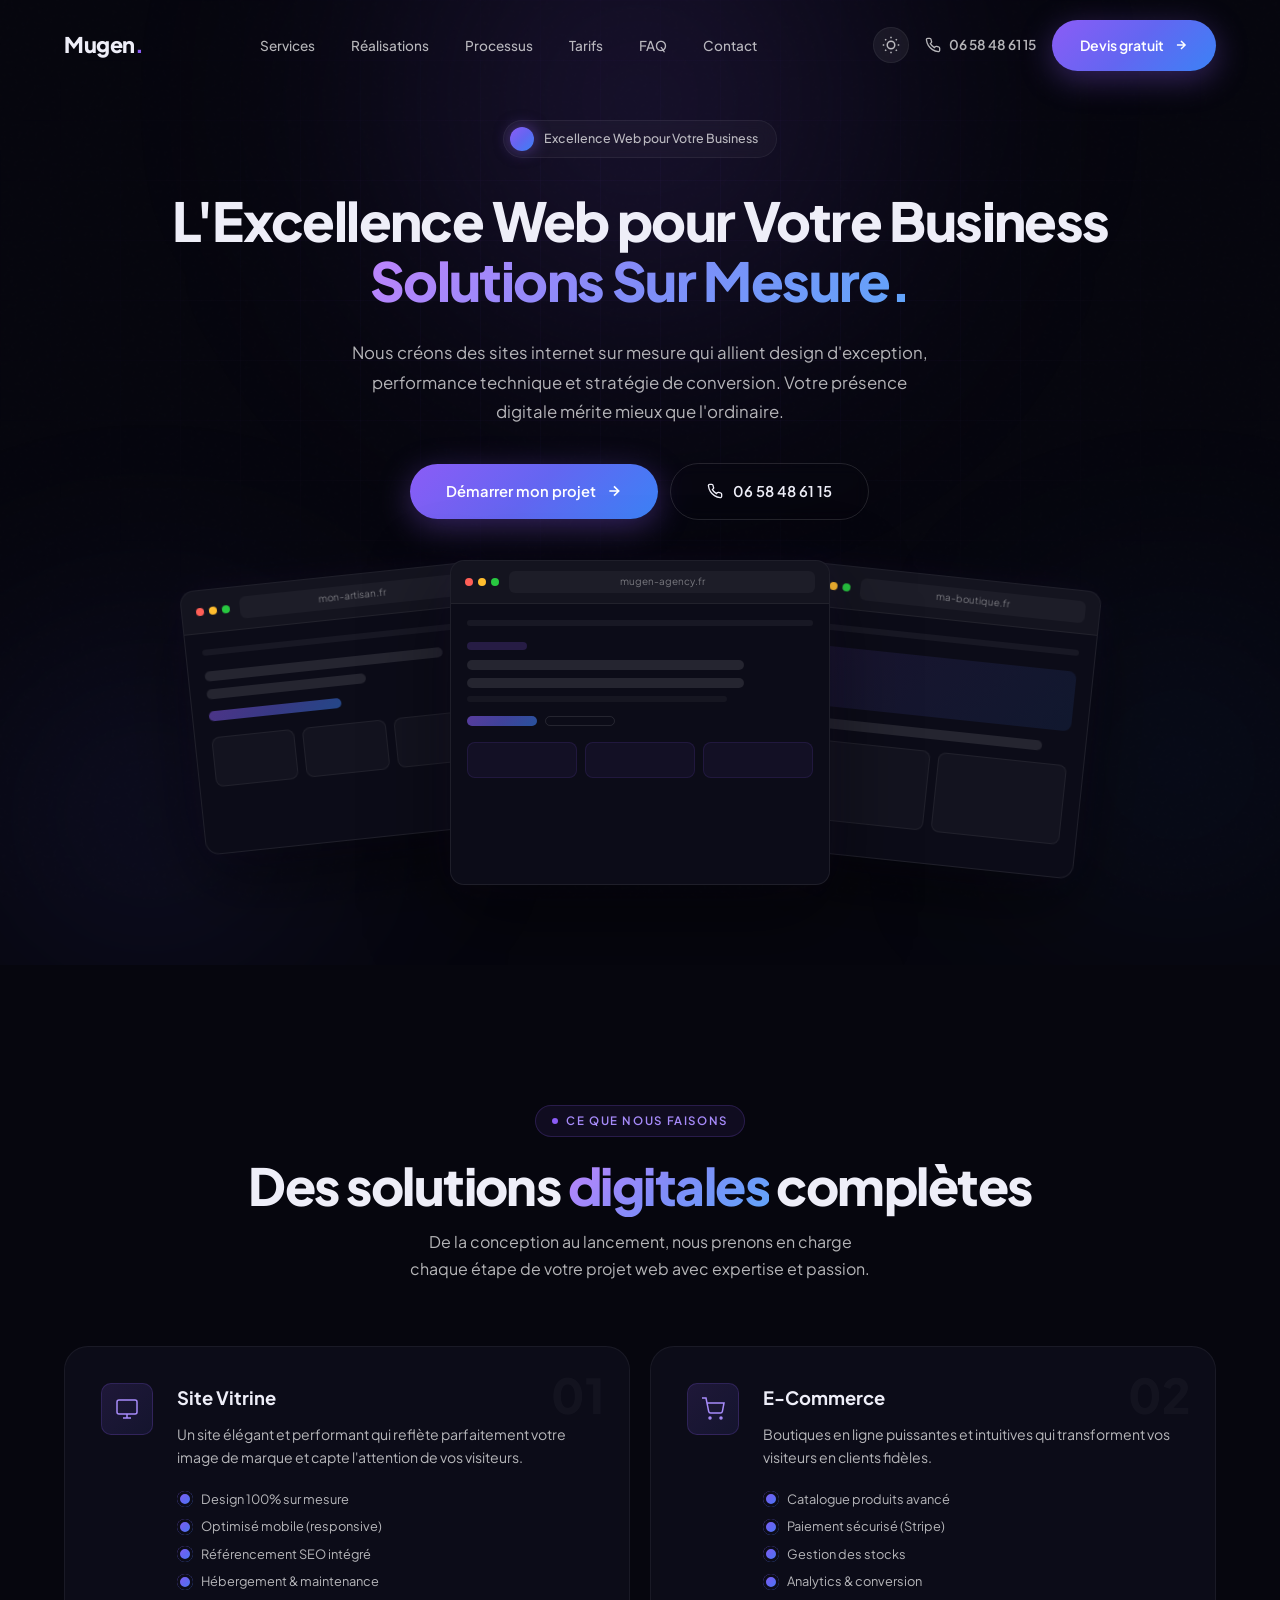
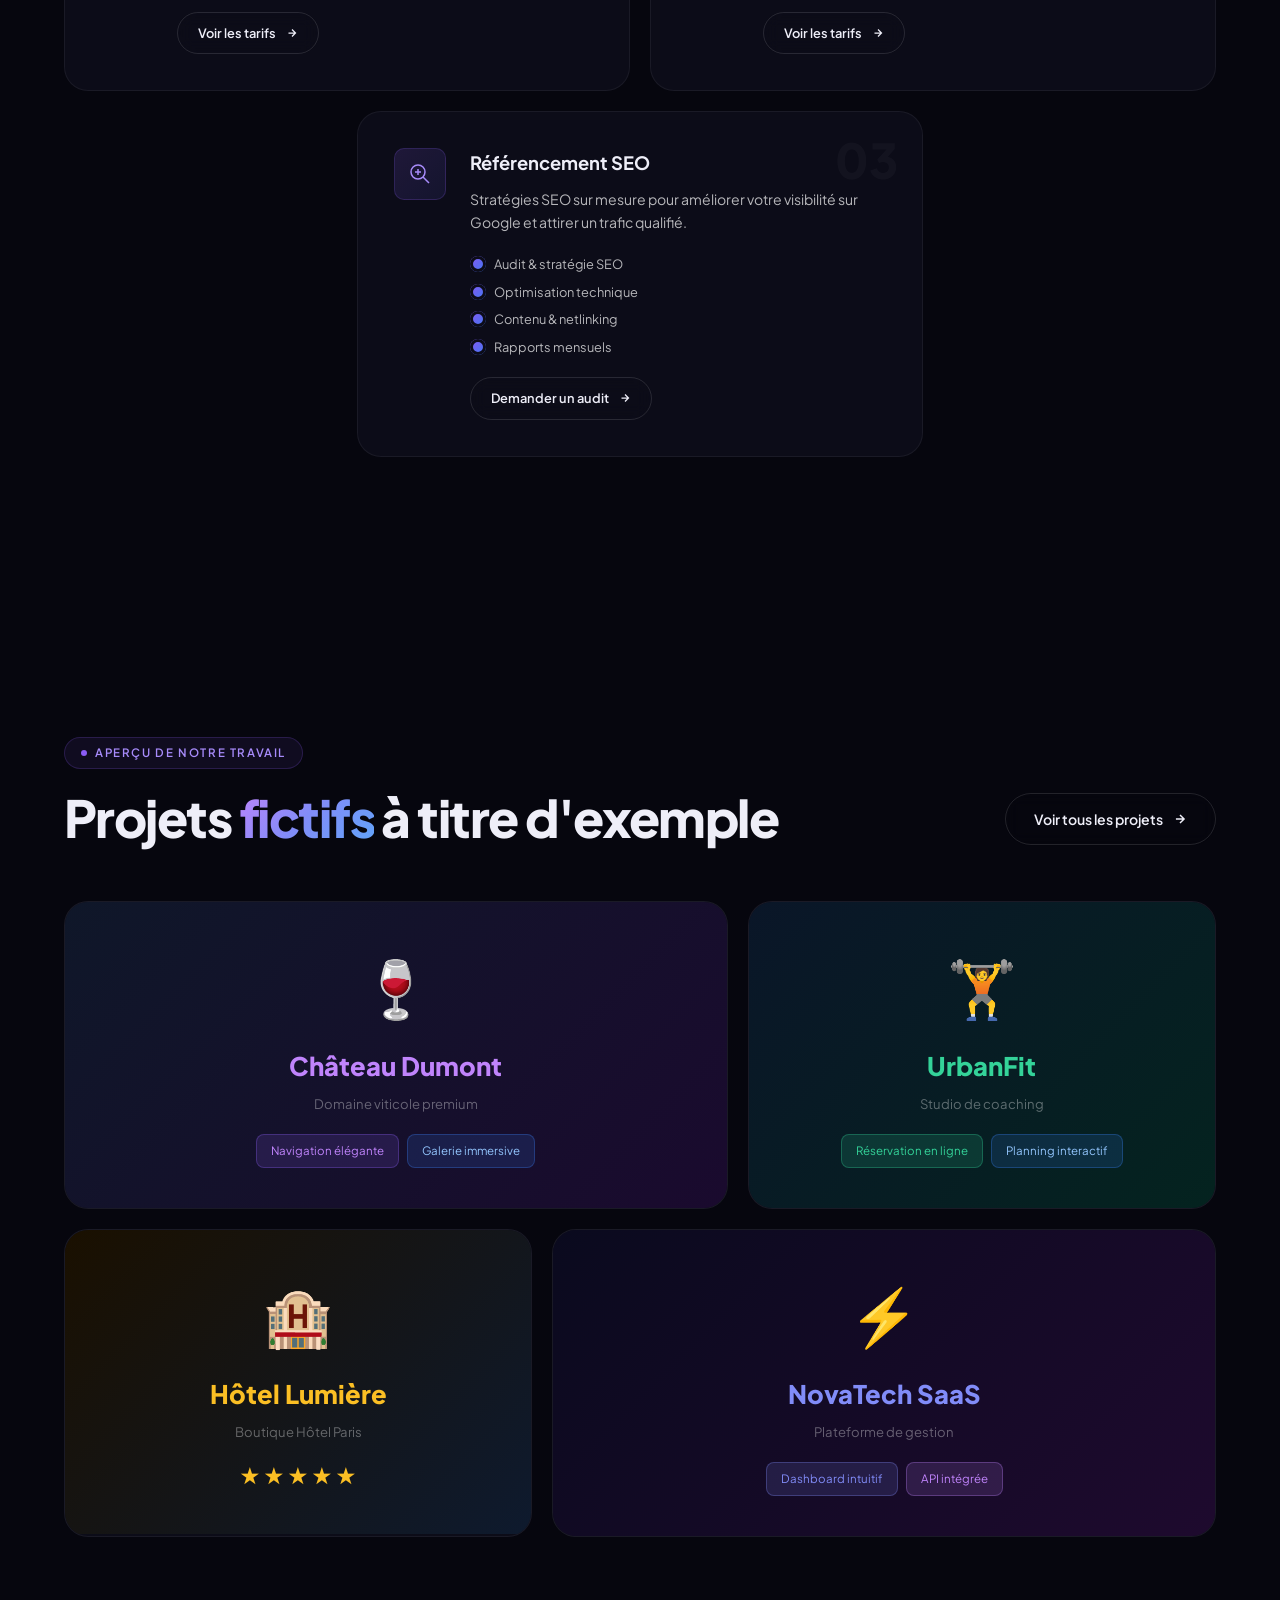
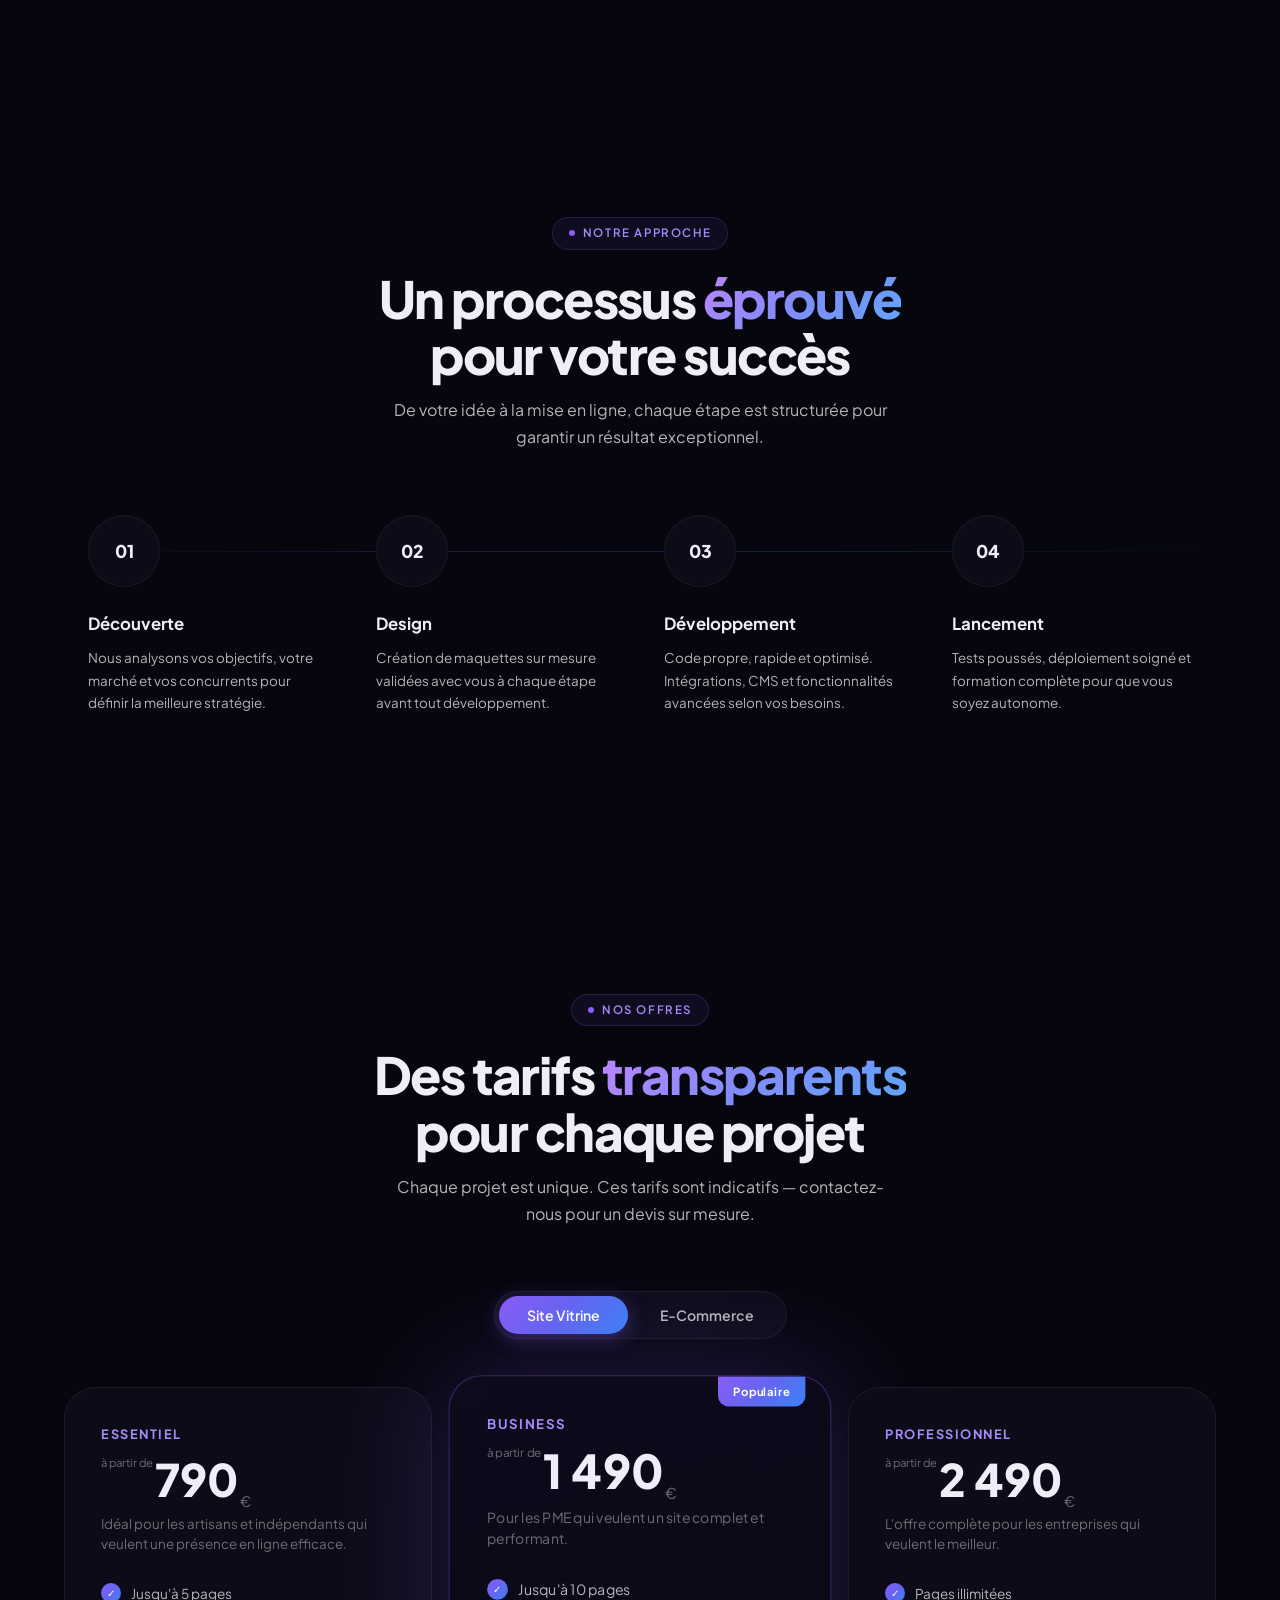
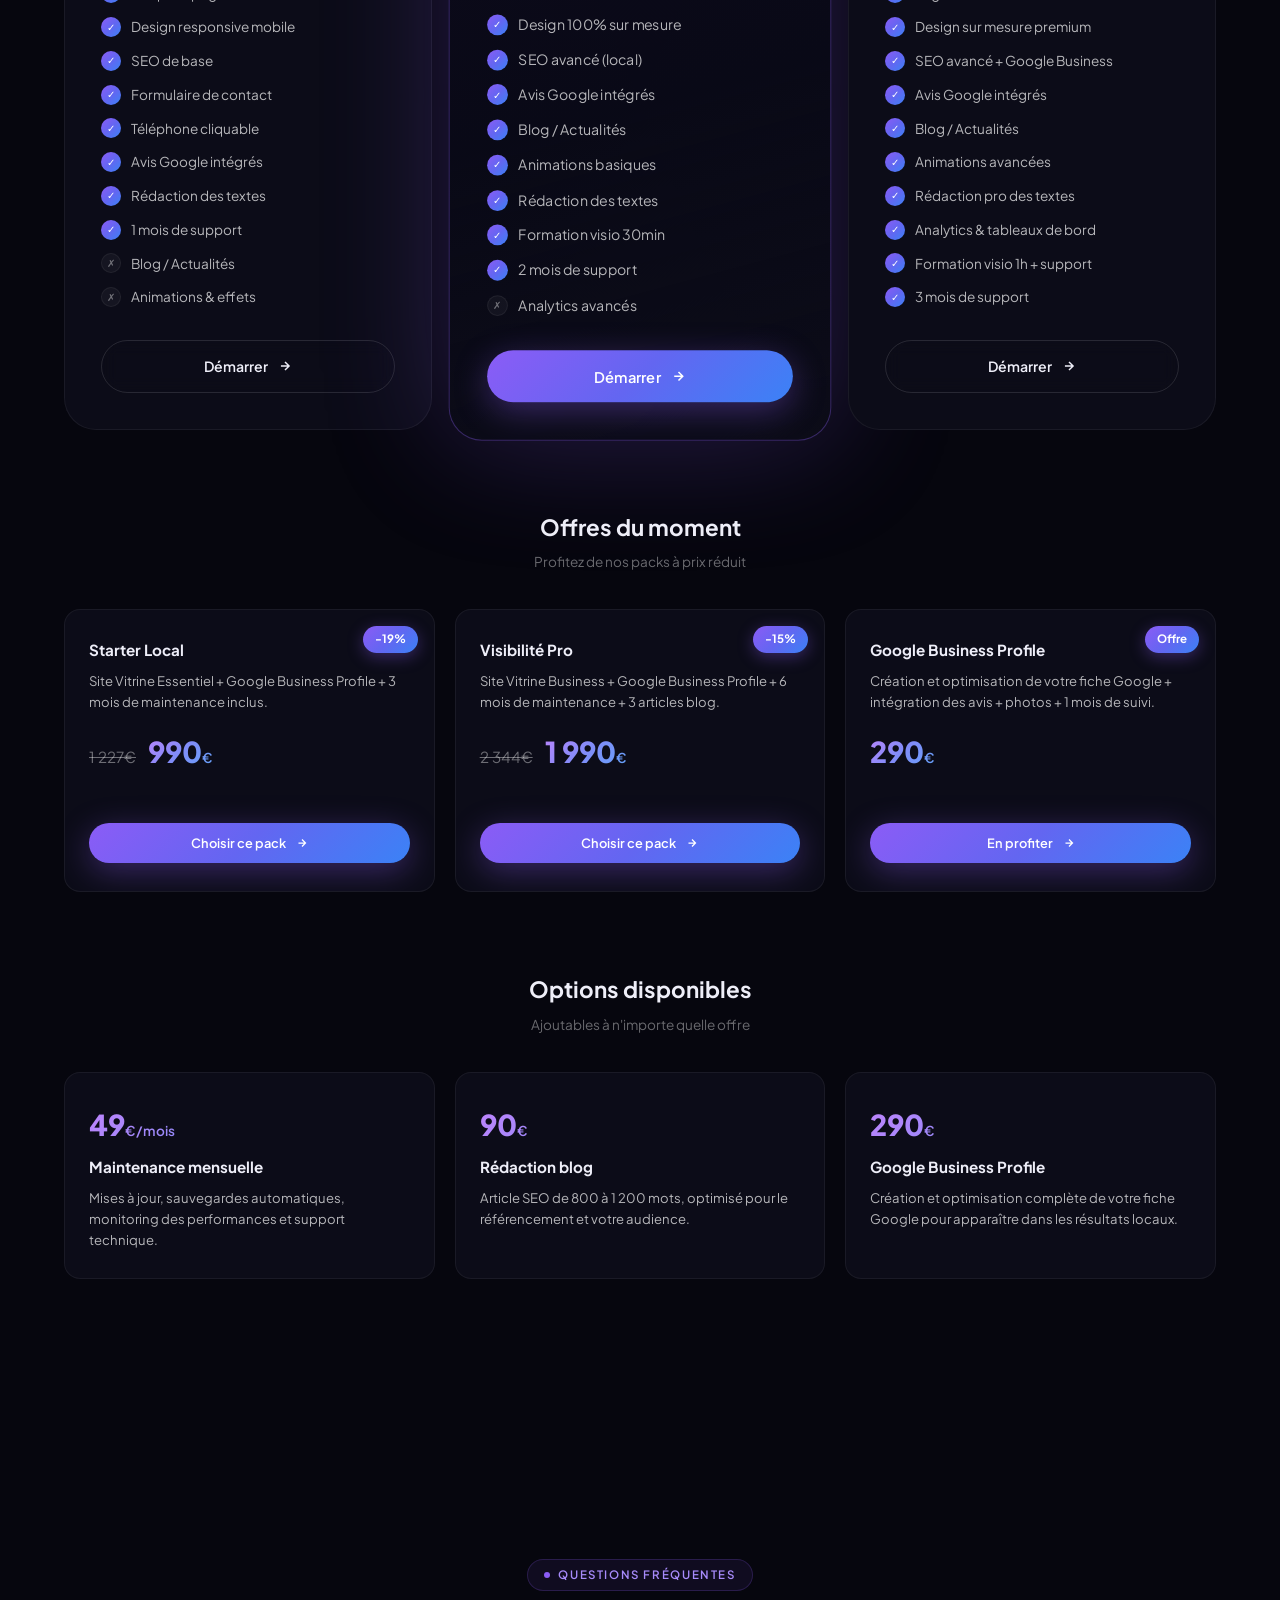
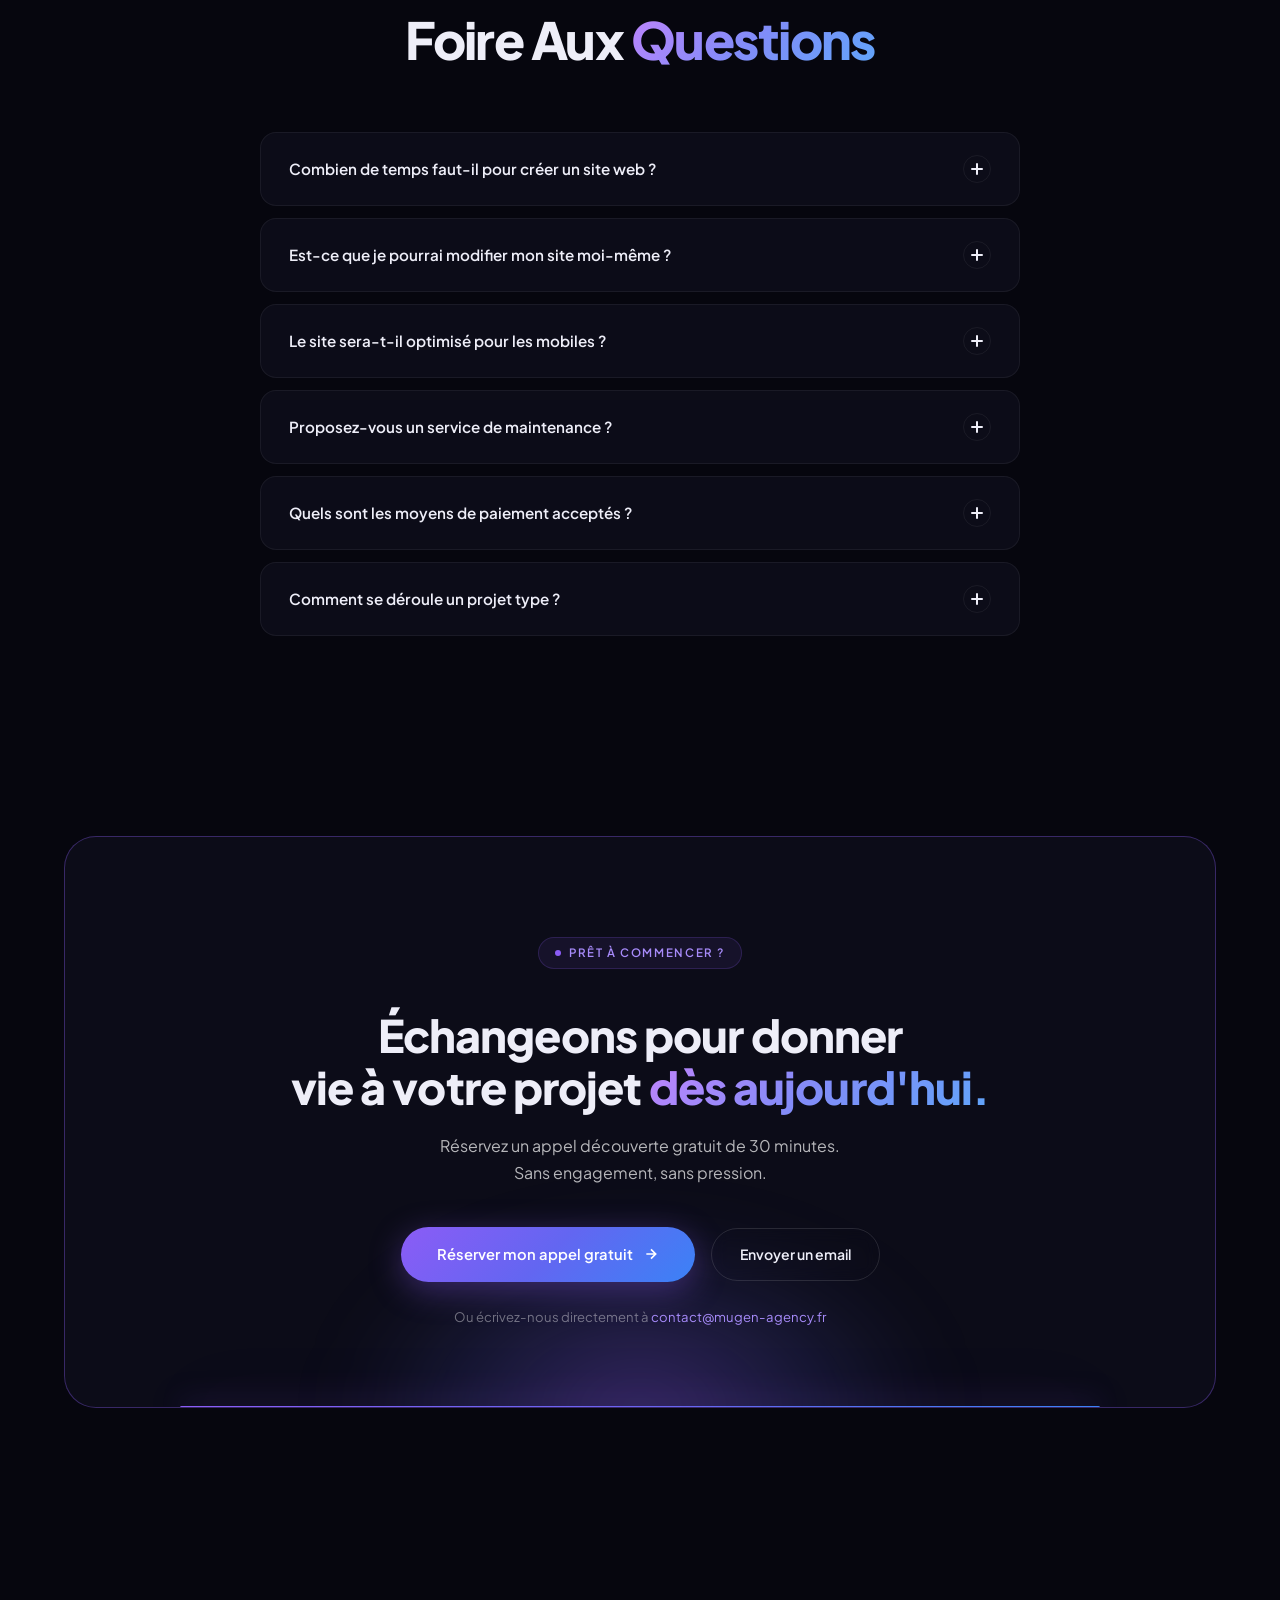
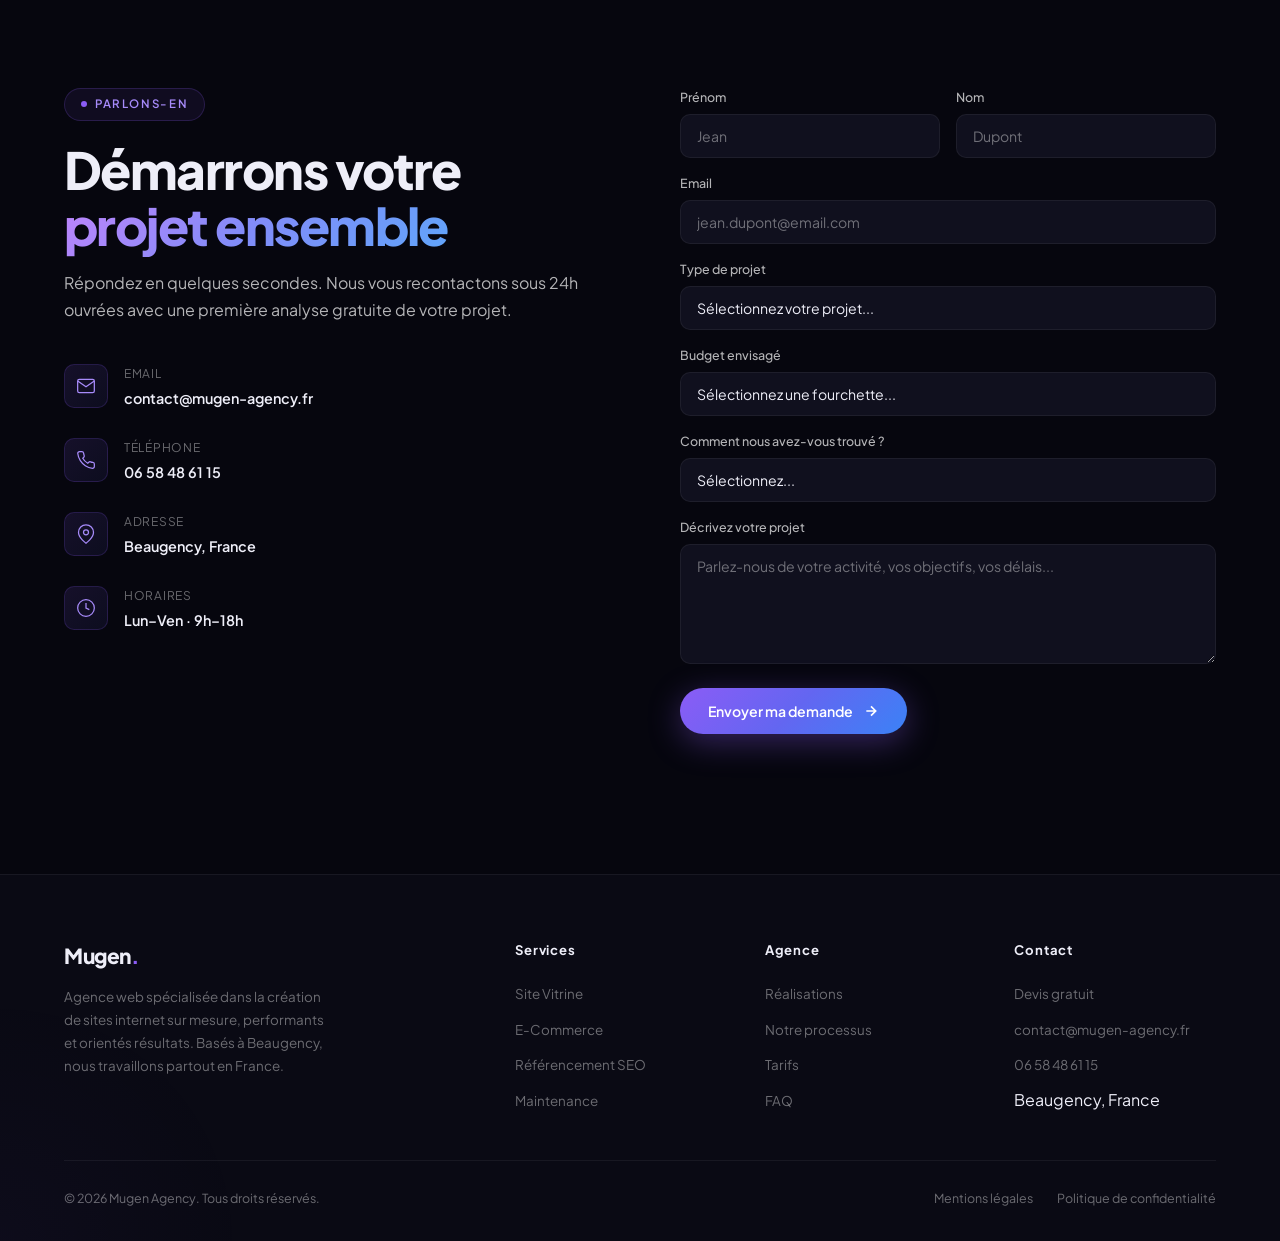
<file: index.html>
<!DOCTYPE html>
<html lang="fr">
<head>
  <meta charset="UTF-8" />
  <meta name="viewport" content="width=device-width, initial-scale=1.0" />
  <title>Mugen Agency – Agence de Création de Sites Web</title>
  <meta name="description" content="Mugen Agency conçoit des sites web sur mesure, performants et visuellement époustouflants. De la vitrine à l'e-commerce, nous donnons vie à vos idées." />
  <!-- Open Graph -->
  <meta property="og:title" content="Mugen Agency – Agence de Création de Sites Web" />
  <meta property="og:description" content="Sites vitrines, e-commerce et SEO. Solutions sur mesure pour artisans, PME et commerçants. Basés à Beaugency." />
  <meta property="og:type" content="website" />
  <meta property="og:url" content="https://mugen-agency.fr" />
  <meta property="og:image" content="https://mugen-agency.fr/og-image.png" />
  <meta property="og:locale" content="fr_FR" />
  <!-- Twitter Card -->
  <meta name="twitter:card" content="summary_large_image" />
  <meta name="twitter:title" content="Mugen Agency – Agence de Création de Sites Web" />
  <meta name="twitter:description" content="Sites vitrines, e-commerce et SEO. Solutions sur mesure pour artisans, PME et commerçants." />
  <link rel="icon" type="image/svg+xml" href="favicon.svg" />
  <link rel="stylesheet" href="style.css" />
  <link rel="preconnect" href="https://fonts.googleapis.com" />
  <link rel="preconnect" href="https://fonts.gstatic.com" crossorigin />
  <link href="https://fonts.googleapis.com/css2?family=Plus+Jakarta+Sans:wght@300;400;500;600;700;800&display=swap" rel="stylesheet" />
</head>
<body>

  <!-- ========== NAVIGATION ========== -->
  <nav class="nav" id="navbar">
    <div class="container">
      <div class="nav-inner">
        <a href="#" class="nav-logo">Mugen<span class="logo-accent">.</span></a>
        <ul class="nav-links">
          <li><a href="#services">Services</a></li>
          <li><a href="#portfolio">Réalisations</a></li>
          <li><a href="#process">Processus</a></li>
          <li><a href="#tarifs">Tarifs</a></li>
          <li><a href="#faq">FAQ</a></li>
          <li><a href="#contact">Contact</a></li>
        </ul>
        <div class="nav-cta">
          <button class="theme-toggle" id="themeToggle" aria-label="Changer de thème">
            <svg class="icon-sun" width="18" height="18" viewBox="0 0 24 24" fill="none" stroke="currentColor" stroke-width="2"><circle cx="12" cy="12" r="5"/><line x1="12" y1="1" x2="12" y2="3"/><line x1="12" y1="21" x2="12" y2="23"/><line x1="4.22" y1="4.22" x2="5.64" y2="5.64"/><line x1="18.36" y1="18.36" x2="19.78" y2="19.78"/><line x1="1" y1="12" x2="3" y2="12"/><line x1="21" y1="12" x2="23" y2="12"/><line x1="4.22" y1="19.78" x2="5.64" y2="18.36"/><line x1="18.36" y1="5.64" x2="19.78" y2="4.22"/></svg>
            <svg class="icon-moon" width="18" height="18" viewBox="0 0 24 24" fill="none" stroke="currentColor" stroke-width="2"><path d="M21 12.79A9 9 0 1 1 11.21 3 7 7 0 0 0 21 12.79z"/></svg>
          </button>
          <a href="tel:+33658486115" class="nav-phone"><svg width="16" height="16" viewBox="0 0 24 24" fill="none" stroke="currentColor" stroke-width="2"><path d="M22 16.92v3a2 2 0 0 1-2.18 2 19.79 19.79 0 0 1-8.63-3.07 19.5 19.5 0 0 1-6-6 19.79 19.79 0 0 1-3.07-8.67A2 2 0 0 1 4.11 2h3a2 2 0 0 1 2 1.72 12.84 12.84 0 0 0 .7 2.81 2 2 0 0 1-.45 2.11L8.09 9.91a16 16 0 0 0 6 6l1.27-1.27a2 2 0 0 1 2.11-.45 12.84 12.84 0 0 0 2.81.7A2 2 0 0 1 22 16.92z"/></svg> 06 58 48 61 15</a>
          <a href="#contact" class="btn btn-primary">Devis gratuit <svg width="14" height="14" viewBox="0 0 24 24" fill="none" stroke="currentColor" stroke-width="2.5"><path d="M5 12h14M12 5l7 7-7 7"/></svg></a>
        </div>
        <button class="hamburger" id="hamburger" aria-label="Menu">
          <span></span><span></span><span></span>
        </button>
      </div>
    </div>
  </nav>

  <!-- Mobile Menu -->
  <div class="mobile-menu" id="mobile-menu">
    <a href="#services" class="mobile-link">Services</a>
    <a href="#portfolio" class="mobile-link">Réalisations</a>
    <a href="#process" class="mobile-link">Processus</a>
    <a href="#tarifs" class="mobile-link">Tarifs</a>
    <a href="#faq" class="mobile-link">FAQ</a>
    <a href="#contact" class="mobile-link">Contact</a>
    <a href="#contact" class="btn btn-primary" style="margin-top:12px">Devis gratuit</a>
  </div>

  <!-- ========== HERO ========== -->
  <section class="hero" id="hero">
    <div class="hero-bg">
      <div class="hero-orb hero-orb-1"></div>
      <div class="hero-orb hero-orb-2"></div>
      <div class="hero-orb hero-orb-3"></div>
      <div class="hero-grid-lines"></div>
    </div>

    <div class="container">
      <div class="hero-content">
        <div class="hero-badge">
          <div class="hero-badge-dot"></div>
          <span>Excellence Web pour Votre Business</span>
        </div>

        <h1 class="hero-title">
          <span class="hero-title-line">L'Excellence Web pour Votre Business</span>
          <span class="hero-title-line"><span class="highlight">Solutions Sur Mesure.</span></span>
        </h1>

        <p class="hero-sub">
          Nous créons des sites internet sur mesure qui allient design d'exception, performance technique et stratégie de conversion. Votre présence digitale mérite mieux que l'ordinaire.
        </p>

        <div class="hero-actions">
          <a href="#contact" class="btn btn-primary btn-lg">
            <span>Démarrer mon projet</span>
            <svg width="16" height="16" viewBox="0 0 24 24" fill="none" stroke="currentColor" stroke-width="2.5"><path d="M5 12h14M12 5l7 7-7 7"/></svg>
          </a>
          <a href="tel:+33658486115" class="btn btn-outline btn-lg">
            <svg width="16" height="16" viewBox="0 0 24 24" fill="none" stroke="currentColor" stroke-width="2"><path d="M22 16.92v3a2 2 0 0 1-2.18 2 19.79 19.79 0 0 1-8.63-3.07 19.5 19.5 0 0 1-6-6 19.79 19.79 0 0 1-3.07-8.67A2 2 0 0 1 4.11 2h3a2 2 0 0 1 2 1.72 12.84 12.84 0 0 0 .7 2.81 2 2 0 0 1-.45 2.11L8.09 9.91a16 16 0 0 0 6 6l1.27-1.27a2 2 0 0 1 2.11-.45 12.84 12.84 0 0 0 2.81.7A2 2 0 0 1 22 16.92z"/></svg>
            <span>06 58 48 61 15</span>
          </a>
        </div>

      </div>

      <!-- Browser mockups fan -->
      <div class="hero-mockups">
        <div class="mockup mockup-left">
          <div class="mockup-toolbar">
            <div class="mockup-dots"><span></span><span></span><span></span></div>
            <div class="mockup-url">mon-artisan.fr</div>
          </div>
          <div class="mockup-screen mockup-screen-1">
            <div class="mock-nav"></div>
            <div class="mock-hero-block">
              <div class="mock-title-bar"></div>
              <div class="mock-title-bar short"></div>
              <div class="mock-cta-bar"></div>
            </div>
            <div class="mock-cards">
              <div class="mock-card"></div>
              <div class="mock-card"></div>
              <div class="mock-card"></div>
            </div>
          </div>
        </div>

        <div class="mockup mockup-center">
          <div class="mockup-toolbar">
            <div class="mockup-dots"><span></span><span></span><span></span></div>
            <div class="mockup-url">mugen-agency.fr</div>
          </div>
          <div class="mockup-screen mockup-screen-2">
            <div class="mock-nav"></div>
            <div class="mock-hero-block featured">
              <div class="mock-badge-sm"></div>
              <div class="mock-title-bar"></div>
              <div class="mock-title-bar short"></div>
              <div class="mock-subtitle-bar"></div>
              <div class="mock-buttons">
                <div class="mock-btn-primary"></div>
                <div class="mock-btn-outline"></div>
              </div>
            </div>
            <div class="mock-stats-row">
              <div class="mock-stat"></div>
              <div class="mock-stat"></div>
              <div class="mock-stat"></div>
            </div>
          </div>
        </div>

        <div class="mockup mockup-right">
          <div class="mockup-toolbar">
            <div class="mockup-dots"><span></span><span></span><span></span></div>
            <div class="mockup-url">ma-boutique.fr</div>
          </div>
          <div class="mockup-screen mockup-screen-3">
            <div class="mock-nav"></div>
            <div class="mock-hero-block">
              <div class="mock-image-placeholder"></div>
              <div class="mock-title-bar"></div>
              <div class="mock-grid-2">
                <div class="mock-card tall"></div>
                <div class="mock-card tall"></div>
              </div>
            </div>
          </div>
        </div>
      </div>
    </div>
  </section>


  <!-- ========== SERVICES ========== -->
  <section class="services" id="services">
    <div class="container">
      <div class="section-header-center reveal">
        <div class="section-label">Ce que nous faisons</div>
        <h2 class="section-title">Des solutions <span>digitales</span> complètes</h2>
        <p class="section-sub">De la conception au lancement, nous prenons en charge<br>chaque étape de votre projet web avec expertise et passion.</p>
      </div>

      <div class="services-grid">
        <div class="service-card reveal reveal-delay-1">
          <div class="service-icon-wrap">
            <svg class="service-svg" viewBox="0 0 24 24" fill="none" stroke="currentColor" stroke-width="1.5"><rect x="2" y="3" width="20" height="14" rx="2"/><path d="M8 21h8M12 17v4"/></svg>
          </div>
          <div class="service-body">
            <h3 class="service-title">Site Vitrine</h3>
            <p class="service-desc">Un site élégant et performant qui reflète parfaitement votre image de marque et capte l'attention de vos visiteurs.</p>
            <ul class="service-features">
              <li>Design 100% sur mesure</li>
              <li>Optimisé mobile (responsive)</li>
              <li>Référencement SEO intégré</li>
              <li>Hébergement & maintenance</li>
            </ul>
            <a href="#tarifs" class="btn btn-outline btn-sm">Voir les tarifs <svg width="12" height="12" viewBox="0 0 24 24" fill="none" stroke="currentColor" stroke-width="2.5"><path d="M5 12h14M12 5l7 7-7 7"/></svg></a>
          </div>
          <div class="service-number">01</div>
        </div>

        <div class="service-card reveal reveal-delay-2">
          <div class="service-icon-wrap">
            <svg class="service-svg" viewBox="0 0 24 24" fill="none" stroke="currentColor" stroke-width="1.5"><circle cx="9" cy="21" r="1"/><circle cx="20" cy="21" r="1"/><path d="M1 1h4l2.68 13.39a2 2 0 0 0 2 1.61h9.72a2 2 0 0 0 2-1.61L23 6H6"/></svg>
          </div>
          <div class="service-body">
            <h3 class="service-title">E-Commerce</h3>
            <p class="service-desc">Boutiques en ligne puissantes et intuitives qui transforment vos visiteurs en clients fidèles.</p>
            <ul class="service-features">
              <li>Catalogue produits avancé</li>
              <li>Paiement sécurisé (Stripe)</li>
              <li>Gestion des stocks</li>
              <li>Analytics & conversion</li>
            </ul>
            <a href="#tarifs" class="btn btn-outline btn-sm">Voir les tarifs <svg width="12" height="12" viewBox="0 0 24 24" fill="none" stroke="currentColor" stroke-width="2.5"><path d="M5 12h14M12 5l7 7-7 7"/></svg></a>
          </div>
          <div class="service-number">02</div>
        </div>

        <div class="service-card reveal reveal-delay-3">
          <div class="service-icon-wrap">
            <svg class="service-svg" viewBox="0 0 24 24" fill="none" stroke="currentColor" stroke-width="1.5"><path d="M21 21l-6-6m2-5a7 7 0 1 1-14 0 7 7 0 0 1 14 0z"/><path d="M10 7v6M7 10h6"/></svg>
          </div>
          <div class="service-body">
            <h3 class="service-title">Référencement SEO</h3>
            <p class="service-desc">Stratégies SEO sur mesure pour améliorer votre visibilité sur Google et attirer un trafic qualifié.</p>
            <ul class="service-features">
              <li>Audit & stratégie SEO</li>
              <li>Optimisation technique</li>
              <li>Contenu & netlinking</li>
              <li>Rapports mensuels</li>
            </ul>
            <a href="#contact" class="btn btn-outline btn-sm">Demander un audit <svg width="12" height="12" viewBox="0 0 24 24" fill="none" stroke="currentColor" stroke-width="2.5"><path d="M5 12h14M12 5l7 7-7 7"/></svg></a>
          </div>
          <div class="service-number">03</div>
        </div>
      </div>
    </div>
  </section>

  <!-- ========== PORTFOLIO ========== -->
  <section class="portfolio" id="portfolio">
    <div class="container">
      <div class="portfolio-header reveal">
        <div>
          <div class="section-label">Aperçu de notre travail</div>
          <h2 class="section-title">Projets <span>fictifs</span> à titre d'exemple</h2>
        </div>
        <a href="#contact" class="btn btn-outline">Voir tous les projets <svg width="14" height="14" viewBox="0 0 24 24" fill="none" stroke="currentColor" stroke-width="2.5"><path d="M5 12h14M12 5l7 7-7 7"/></svg></a>
      </div>

      <div class="portfolio-grid">
        <div class="portfolio-item reveal">
          <div class="project-mock" style="background: linear-gradient(135deg, #0f1729, #1a0a2e);">
            <div class="project-mock-content">
              <div class="mock-emoji">&#127863;</div>
              <div class="mock-project-name" style="color:#c084fc;">Château Dumont</div>
              <div class="mock-project-sub">Domaine viticole premium</div>
              <div class="mock-tags">
                <span style="background:rgba(139,92,246,0.15);border-color:rgba(139,92,246,0.3);color:#c084fc;">Navigation élégante</span>
                <span style="background:rgba(59,130,246,0.15);border-color:rgba(59,130,246,0.3);color:#93c5fd;">Galerie immersive</span>
              </div>
            </div>
          </div>
          <div class="portfolio-overlay">
            <span class="tag portfolio-tag">Site Vitrine</span>
            <div class="portfolio-name">Château Dumont</div>
            <div class="portfolio-tech">Next.js · Framer Motion · Vercel</div>
          </div>
          <div class="portfolio-arrow"><svg width="18" height="18" viewBox="0 0 24 24" fill="none" stroke="currentColor" stroke-width="2.5"><path d="M7 17L17 7M17 7H7M17 7v10"/></svg></div>
        </div>

        <div class="portfolio-item reveal reveal-delay-1">
          <div class="project-mock" style="background: linear-gradient(135deg, #0a1628, #04231f);">
            <div class="project-mock-content">
              <div class="mock-emoji">&#127947;&#65039;</div>
              <div class="mock-project-name" style="color:#34d399;">UrbanFit</div>
              <div class="mock-project-sub">Studio de coaching</div>
              <div class="mock-tags">
                <span style="background:rgba(52,211,153,0.15);border-color:rgba(52,211,153,0.3);color:#34d399;">Réservation en ligne</span>
                <span style="background:rgba(59,130,246,0.15);border-color:rgba(59,130,246,0.3);color:#93c5fd;">Planning interactif</span>
              </div>
            </div>
          </div>
          <div class="portfolio-overlay">
            <span class="tag portfolio-tag">E-Commerce</span>
            <div class="portfolio-name">UrbanFit Studio</div>
            <div class="portfolio-tech">Shopify · Custom Theme</div>
          </div>
          <div class="portfolio-arrow"><svg width="18" height="18" viewBox="0 0 24 24" fill="none" stroke="currentColor" stroke-width="2.5"><path d="M7 17L17 7M17 7H7M17 7v10"/></svg></div>
        </div>

        <div class="portfolio-item reveal reveal-delay-2">
          <div class="project-mock" style="background: linear-gradient(135deg, #1a1000, #0e1a2e);">
            <div class="project-mock-content">
              <div class="mock-emoji">&#127976;</div>
              <div class="mock-project-name" style="color:#fbbf24;">Hôtel Lumière</div>
              <div class="mock-project-sub">Boutique Hôtel Paris</div>
              <div class="mock-stars">
                <span style="color:#fbbf24;">&#9733;</span><span style="color:#fbbf24;">&#9733;</span><span style="color:#fbbf24;">&#9733;</span><span style="color:#fbbf24;">&#9733;</span><span style="color:#fbbf24;">&#9733;</span>
              </div>
            </div>
          </div>
          <div class="portfolio-overlay">
            <span class="tag portfolio-tag">Site Vitrine</span>
            <div class="portfolio-name">Hôtel Lumière</div>
            <div class="portfolio-tech">WordPress · Elementor Pro</div>
          </div>
          <div class="portfolio-arrow"><svg width="18" height="18" viewBox="0 0 24 24" fill="none" stroke="currentColor" stroke-width="2.5"><path d="M7 17L17 7M17 7H7M17 7v10"/></svg></div>
        </div>

        <div class="portfolio-item reveal reveal-delay-3">
          <div class="project-mock" style="background: linear-gradient(135deg, #0a0a1e, #1e0a2e);">
            <div class="project-mock-content">
              <div class="mock-emoji">&#9889;</div>
              <div class="mock-project-name" style="color:#818cf8;">NovaTech SaaS</div>
              <div class="mock-project-sub">Plateforme de gestion</div>
              <div class="mock-tags">
                <span style="background:rgba(129,140,248,0.15);border-color:rgba(129,140,248,0.3);color:#818cf8;">Dashboard intuitif</span>
                <span style="background:rgba(192,132,252,0.15);border-color:rgba(192,132,252,0.3);color:#c084fc;">API intégrée</span>
              </div>
            </div>
          </div>
          <div class="portfolio-overlay">
            <span class="tag portfolio-tag">Application Web</span>
            <div class="portfolio-name">NovaTech SaaS</div>
            <div class="portfolio-tech">React · Node.js · PostgreSQL</div>
          </div>
          <div class="portfolio-arrow"><svg width="18" height="18" viewBox="0 0 24 24" fill="none" stroke="currentColor" stroke-width="2.5"><path d="M7 17L17 7M17 7H7M17 7v10"/></svg></div>
        </div>
      </div>
    </div>
  </section>

  <!-- ========== PROCESS ========== -->
  <section class="process" id="process">
    <div class="container">
      <div class="section-header-center reveal">
        <div class="section-label">Notre approche</div>
        <h2 class="section-title">Un processus <span>éprouvé</span><br>pour votre succès</h2>
        <p class="section-sub">De votre idée à la mise en ligne, chaque étape est structurée pour garantir un résultat exceptionnel.</p>
      </div>

      <div class="process-steps">
        <div class="process-step reveal reveal-delay-1">
          <div class="process-step-num">01</div>
          <h3 class="process-step-title">Découverte</h3>
          <p class="process-step-desc">Nous analysons vos objectifs, votre marché et vos concurrents pour définir la meilleure stratégie.</p>
        </div>
        <div class="process-step reveal reveal-delay-2">
          <div class="process-step-num">02</div>
          <h3 class="process-step-title">Design</h3>
          <p class="process-step-desc">Création de maquettes sur mesure validées avec vous à chaque étape avant tout développement.</p>
        </div>
        <div class="process-step reveal reveal-delay-3">
          <div class="process-step-num">03</div>
          <h3 class="process-step-title">Développement</h3>
          <p class="process-step-desc">Code propre, rapide et optimisé. Intégrations, CMS et fonctionnalités avancées selon vos besoins.</p>
        </div>
        <div class="process-step reveal reveal-delay-4">
          <div class="process-step-num">04</div>
          <h3 class="process-step-title">Lancement</h3>
          <p class="process-step-desc">Tests poussés, déploiement soigné et formation complète pour que vous soyez autonome.</p>
        </div>
      </div>
    </div>
  </section>


  <!-- ========== PRICING ========== -->
  <section class="pricing" id="tarifs">
    <div class="container">
      <div class="section-header-center reveal">
        <div class="section-label">Nos offres</div>
        <h2 class="section-title">Des tarifs <span>transparents</span><br>pour chaque projet</h2>
        <p class="section-sub">Chaque projet est unique. Ces tarifs sont indicatifs — contactez-nous pour un devis sur mesure.</p>
      </div>

      <!-- Pricing tabs -->
      <div class="pricing-tabs reveal">
        <button class="pricing-tab active" data-tab="vitrine">Site Vitrine</button>
        <button class="pricing-tab" data-tab="ecommerce">E-Commerce</button>
      </div>

      <!-- Site Vitrine -->
      <div class="pricing-grid pricing-panel active" id="panel-vitrine">
        <div class="pricing-card reveal reveal-delay-1">
          <div class="pricing-name">Essentiel</div>
          <div class="pricing-price"><sup>à partir de </sup>790<sub> &euro;</sub></div>
          <p class="pricing-desc">Idéal pour les artisans et indépendants qui veulent une présence en ligne efficace.</p>
          <ul class="pricing-features">
            <li><span class="check-icon">&#10003;</span> Jusqu'à 5 pages</li>
            <li><span class="check-icon">&#10003;</span> Design responsive mobile</li>
            <li><span class="check-icon">&#10003;</span> SEO de base</li>
            <li><span class="check-icon">&#10003;</span> Formulaire de contact</li>
            <li><span class="check-icon">&#10003;</span> Téléphone cliquable</li>
            <li><span class="check-icon">&#10003;</span> Avis Google intégrés</li>
            <li><span class="check-icon">&#10003;</span> Rédaction des textes</li>
            <li><span class="check-icon">&#10003;</span> 1 mois de support</li>
            <li><span class="cross-icon">&#10007;</span> Blog / Actualités</li>
            <li><span class="cross-icon">&#10007;</span> Animations & effets</li>
          </ul>
          <a href="#contact" class="btn btn-outline btn-full">Démarrer <svg width="14" height="14" viewBox="0 0 24 24" fill="none" stroke="currentColor" stroke-width="2.5"><path d="M5 12h14M12 5l7 7-7 7"/></svg></a>
        </div>

        <div class="pricing-card featured reveal reveal-delay-2">
          <div class="pricing-best">Populaire</div>
          <div class="pricing-name">Business</div>
          <div class="pricing-price"><sup>à partir de </sup>1 490<sub> &euro;</sub></div>
          <p class="pricing-desc">Pour les PME qui veulent un site complet et performant.</p>
          <ul class="pricing-features">
            <li><span class="check-icon">&#10003;</span> Jusqu'à 10 pages</li>
            <li><span class="check-icon">&#10003;</span> Design 100% sur mesure</li>
            <li><span class="check-icon">&#10003;</span> SEO avancé (local)</li>
            <li><span class="check-icon">&#10003;</span> Avis Google intégrés</li>
            <li><span class="check-icon">&#10003;</span> Blog / Actualités</li>
            <li><span class="check-icon">&#10003;</span> Animations basiques</li>
            <li><span class="check-icon">&#10003;</span> Rédaction des textes</li>
            <li><span class="check-icon">&#10003;</span> Formation visio 30min</li>
            <li><span class="check-icon">&#10003;</span> 2 mois de support</li>
            <li><span class="cross-icon">&#10007;</span> Analytics avancés</li>
          </ul>
          <a href="#contact" class="btn btn-primary btn-full">Démarrer <svg width="14" height="14" viewBox="0 0 24 24" fill="none" stroke="currentColor" stroke-width="2.5"><path d="M5 12h14M12 5l7 7-7 7"/></svg></a>
        </div>

        <div class="pricing-card reveal reveal-delay-3">
          <div class="pricing-name">Professionnel</div>
          <div class="pricing-price"><sup>à partir de </sup>2 490<sub> &euro;</sub></div>
          <p class="pricing-desc">L'offre complète pour les entreprises qui veulent le meilleur.</p>
          <ul class="pricing-features">
            <li><span class="check-icon">&#10003;</span> Pages illimitées</li>
            <li><span class="check-icon">&#10003;</span> Design sur mesure premium</li>
            <li><span class="check-icon">&#10003;</span> SEO avancé + Google Business</li>
            <li><span class="check-icon">&#10003;</span> Avis Google intégrés</li>
            <li><span class="check-icon">&#10003;</span> Blog / Actualités</li>
            <li><span class="check-icon">&#10003;</span> Animations avancées</li>
            <li><span class="check-icon">&#10003;</span> Rédaction pro des textes</li>
            <li><span class="check-icon">&#10003;</span> Analytics & tableaux de bord</li>
            <li><span class="check-icon">&#10003;</span> Formation visio 1h + support</li>
            <li><span class="check-icon">&#10003;</span> 3 mois de support</li>
          </ul>
          <a href="#contact" class="btn btn-outline btn-full">Démarrer <svg width="14" height="14" viewBox="0 0 24 24" fill="none" stroke="currentColor" stroke-width="2.5"><path d="M5 12h14M12 5l7 7-7 7"/></svg></a>
        </div>
      </div>

      <!-- E-Commerce -->
      <div class="pricing-grid pricing-panel" id="panel-ecommerce">
        <div class="pricing-card">
          <div class="pricing-name">Essentiel</div>
          <div class="pricing-price"><sup>à partir de </sup>1 490<sub> &euro;</sub></div>
          <p class="pricing-desc">Petite boutique en ligne pour lancer vos ventes rapidement.</p>
          <ul class="pricing-features">
            <li><span class="check-icon">&#10003;</span> Jusqu'à 50 produits</li>
            <li><span class="check-icon">&#10003;</span> Design responsive mobile</li>
            <li><span class="check-icon">&#10003;</span> Paiement sécurisé (Stripe)</li>
            <li><span class="check-icon">&#10003;</span> Gestion des commandes</li>
            <li><span class="check-icon">&#10003;</span> 1 mois de support</li>
            <li><span class="cross-icon">&#10007;</span> Gestion avancée des stocks</li>
            <li><span class="cross-icon">&#10007;</span> Emails marketing</li>
          </ul>
          <a href="#contact" class="btn btn-outline btn-full">Démarrer <svg width="14" height="14" viewBox="0 0 24 24" fill="none" stroke="currentColor" stroke-width="2.5"><path d="M5 12h14M12 5l7 7-7 7"/></svg></a>
        </div>

        <div class="pricing-card featured">
          <div class="pricing-best">Populaire</div>
          <div class="pricing-name">Business</div>
          <div class="pricing-price"><sup>à partir de </sup>2 490<sub> &euro;</sub></div>
          <p class="pricing-desc">Boutique complète pour développer votre activité en ligne.</p>
          <ul class="pricing-features">
            <li><span class="check-icon">&#10003;</span> Produits illimités</li>
            <li><span class="check-icon">&#10003;</span> Design sur mesure premium</li>
            <li><span class="check-icon">&#10003;</span> Paiement Stripe / PayPal</li>
            <li><span class="check-icon">&#10003;</span> Gestion des stocks</li>
            <li><span class="check-icon">&#10003;</span> Emails transactionnels</li>
            <li><span class="check-icon">&#10003;</span> SEO produit optimisé</li>
            <li><span class="check-icon">&#10003;</span> 2 mois de support</li>
          </ul>
          <a href="#contact" class="btn btn-primary btn-full">Démarrer <svg width="14" height="14" viewBox="0 0 24 24" fill="none" stroke="currentColor" stroke-width="2.5"><path d="M5 12h14M12 5l7 7-7 7"/></svg></a>
        </div>

        <div class="pricing-card">
          <div class="pricing-name">Professionnel</div>
          <div class="pricing-price"><sup>à partir de </sup>3 990<sub> &euro;</sub></div>
          <p class="pricing-desc">E-commerce sur mesure pour scaler votre business.</p>
          <ul class="pricing-features">
            <li><span class="check-icon">&#10003;</span> Tout l'offre Business</li>
            <li><span class="check-icon">&#10003;</span> Intégrations sur mesure</li>
            <li><span class="check-icon">&#10003;</span> Emails marketing automatisés</li>
            <li><span class="check-icon">&#10003;</span> Analytics & conversion</li>
            <li><span class="check-icon">&#10003;</span> Formation complète</li>
            <li><span class="check-icon">&#10003;</span> 3 mois de support</li>
            <li><span class="check-icon">&#10003;</span> Maintenance prioritaire</li>
          </ul>
          <a href="#contact" class="btn btn-outline btn-full">Démarrer <svg width="14" height="14" viewBox="0 0 24 24" fill="none" stroke="currentColor" stroke-width="2.5"><path d="M5 12h14M12 5l7 7-7 7"/></svg></a>
        </div>
      </div>

      <!-- Combos -->
      <div class="pricing-options reveal">
        <h3 class="pricing-options-title">Offres du moment</h3>
        <p class="pricing-options-sub">Profitez de nos packs à prix réduit</p>
        <div class="options-grid">
          <div class="option-card combo-card">
            <div class="combo-badge">-19%</div>
            <div class="option-name">Starter Local</div>
            <div class="option-desc">Site Vitrine Essentiel + Google Business Profile + 3 mois de maintenance inclus.</div>
            <div class="combo-detail">
              <div class="combo-old">1 227&euro;</div>
              <div class="option-price">990<span>&euro;</span></div>
            </div>
            <a href="#contact" class="btn btn-primary btn-sm btn-full">Choisir ce pack <svg width="12" height="12" viewBox="0 0 24 24" fill="none" stroke="currentColor" stroke-width="2.5"><path d="M5 12h14M12 5l7 7-7 7"/></svg></a>
          </div>
          <div class="option-card combo-card">
            <div class="combo-badge">-15%</div>
            <div class="option-name">Visibilité Pro</div>
            <div class="option-desc">Site Vitrine Business + Google Business Profile + 6 mois de maintenance + 3 articles blog.</div>
            <div class="combo-detail">
              <div class="combo-old">2 344&euro;</div>
              <div class="option-price">1 990<span>&euro;</span></div>
            </div>
            <a href="#contact" class="btn btn-primary btn-sm btn-full">Choisir ce pack <svg width="12" height="12" viewBox="0 0 24 24" fill="none" stroke="currentColor" stroke-width="2.5"><path d="M5 12h14M12 5l7 7-7 7"/></svg></a>
          </div>
          <div class="option-card combo-card">
            <div class="combo-badge">Offre</div>
            <div class="option-name">Google Business Profile</div>
            <div class="option-desc">Création et optimisation de votre fiche Google + intégration des avis + photos + 1 mois de suivi.</div>
            <div class="combo-detail">
              <div class="option-price">290<span>&euro;</span></div>
            </div>
            <a href="#contact" class="btn btn-primary btn-sm btn-full">En profiter <svg width="12" height="12" viewBox="0 0 24 24" fill="none" stroke="currentColor" stroke-width="2.5"><path d="M5 12h14M12 5l7 7-7 7"/></svg></a>
          </div>
        </div>
      </div>

      <!-- Options -->
      <div class="pricing-options reveal">
        <h3 class="pricing-options-title">Options disponibles</h3>
        <p class="pricing-options-sub">Ajoutables à n'importe quelle offre</p>
        <div class="options-grid">
          <div class="option-card">
            <div class="option-price">49<span>&euro;/mois</span></div>
            <div class="option-name">Maintenance mensuelle</div>
            <div class="option-desc">Mises à jour, sauvegardes automatiques, monitoring des performances et support technique.</div>
          </div>
          <div class="option-card">
            <div class="option-price">90<span>&euro;</span></div>
            <div class="option-name">Rédaction blog</div>
            <div class="option-desc">Article SEO de 800 à 1 200 mots, optimisé pour le référencement et votre audience.</div>
          </div>
          <div class="option-card">
            <div class="option-price">290<span>&euro;</span></div>
            <div class="option-name">Google Business Profile</div>
            <div class="option-desc">Création et optimisation complète de votre fiche Google pour apparaître dans les résultats locaux.</div>
          </div>
        </div>
      </div>
    </div>
  </section>

  <!-- ========== FAQ ========== -->
  <section class="faq" id="faq">
    <div class="container">
      <div class="section-header-center reveal">
        <div class="section-label">Questions fréquentes</div>
        <h2 class="section-title">Foire Aux <span>Questions</span></h2>
      </div>

      <div class="faq-list">
        <div class="faq-item reveal reveal-delay-1">
          <button class="faq-question" aria-expanded="false">
            <span>Combien de temps faut-il pour créer un site web ?</span>
            <div class="faq-icon"><span></span><span></span></div>
          </button>
          <div class="faq-answer">
            <p>La durée dépend de la complexité du projet. Un site vitrine prend généralement 3 à 5 semaines, un site e-commerce 6 à 10 semaines, et une application web sur mesure 8 à 16 semaines. Nous vous communiquons un calendrier détaillé dès le début du projet.</p>
          </div>
        </div>

        <div class="faq-item reveal reveal-delay-1">
          <button class="faq-question" aria-expanded="false">
            <span>Est-ce que je pourrai modifier mon site moi-même ?</span>
            <div class="faq-icon"><span></span><span></span></div>
          </button>
          <div class="faq-answer">
            <p>Absolument ! Tous nos sites sont livrés avec un CMS intuitif (WordPress, Strapi ou un back-office sur mesure) qui vous permet de modifier vos contenus en toute autonomie. Nous incluons également une formation complète.</p>
          </div>
        </div>

        <div class="faq-item reveal reveal-delay-2">
          <button class="faq-question" aria-expanded="false">
            <span>Le site sera-t-il optimisé pour les mobiles ?</span>
            <div class="faq-icon"><span></span><span></span></div>
          </button>
          <div class="faq-answer">
            <p>Bien sûr. Tous nos sites sont conçus en approche "mobile-first" et testés sur de nombreux appareils. Le responsive design est un standard non négociable dans notre processus de développement.</p>
          </div>
        </div>

        <div class="faq-item reveal reveal-delay-2">
          <button class="faq-question" aria-expanded="false">
            <span>Proposez-vous un service de maintenance ?</span>
            <div class="faq-icon"><span></span><span></span></div>
          </button>
          <div class="faq-answer">
            <p>Oui, nous proposons des forfaits de maintenance mensuels incluant les mises à jour de sécurité, les sauvegardes automatiques, le monitoring des performances et un support technique prioritaire. Votre site reste toujours à jour et protégé.</p>
          </div>
        </div>

        <div class="faq-item reveal reveal-delay-3">
          <button class="faq-question" aria-expanded="false">
            <span>Quels sont les moyens de paiement acceptés ?</span>
            <div class="faq-icon"><span></span><span></span></div>
          </button>
          <div class="faq-answer">
            <p>Nous acceptons les virements bancaires et PayPal. Le paiement est échelonné en 2 fois : 50% à la commande et 50% à la livraison.</p>
          </div>
        </div>

        <div class="faq-item reveal reveal-delay-3">
          <button class="faq-question" aria-expanded="false">
            <span>Comment se déroule un projet type ?</span>
            <div class="faq-icon"><span></span><span></span></div>
          </button>
          <div class="faq-answer">
            <p>Chaque projet suit 4 étapes clés : Découverte (brief, audit, stratégie), Design (maquettes, itérations), Développement (intégration, tests) et Lancement (mise en ligne, formation). Vous êtes impliqué et informé à chaque étape.</p>
          </div>
        </div>
      </div>
    </div>
  </section>

  <!-- ========== CTA SECTION ========== -->
  <section class="cta-section">
    <div class="container">
      <div class="cta-inner reveal">
        <div class="cta-glow-arc"></div>
        <div class="cta-content">
          <div class="section-label">Prêt à commencer ?</div>
          <h2 class="cta-title">Échangeons pour donner<br>vie à votre projet <span class="cta-gradient-text">dès aujourd'hui.</span></h2>
          <p class="cta-sub">Réservez un appel découverte gratuit de 30 minutes.<br>Sans engagement, sans pression.</p>
          <div class="cta-actions">
            <a href="#contact" class="btn btn-primary btn-lg">Réserver mon appel gratuit <svg width="16" height="16" viewBox="0 0 24 24" fill="none" stroke="currentColor" stroke-width="2.5"><path d="M5 12h14M12 5l7 7-7 7"/></svg></a>
            <a href="mailto:contact@mugen-agency.fr" class="btn btn-outline">Envoyer un email</a>
          </div>
          <p class="cta-contact">Ou écrivez-nous directement à <a href="mailto:contact@mugen-agency.fr">contact@mugen-agency.fr</a></p>
        </div>
      </div>
    </div>
  </section>

  <!-- ========== CONTACT ========== -->
  <section class="contact" id="contact">
    <div class="container">
      <div class="contact-inner">
        <div class="reveal">
          <div class="section-label">Parlons-en</div>
          <h2 class="section-title">Démarrons votre<br><span>projet ensemble</span></h2>
          <p class="section-sub" style="margin-top:16px; margin-bottom:40px;">Répondez en quelques secondes. Nous vous recontactons sous 24h ouvrées avec une première analyse gratuite de votre projet.</p>

          <div class="contact-info-item">
            <div class="contact-icon"><svg width="20" height="20" viewBox="0 0 24 24" fill="none" stroke="currentColor" stroke-width="1.5"><path d="M4 4h16c1.1 0 2 .9 2 2v12c0 1.1-.9 2-2 2H4c-1.1 0-2-.9-2-2V6c0-1.1.9-2 2-2z"/><polyline points="22,6 12,13 2,6"/></svg></div>
            <div>
              <div class="contact-info-label">Email</div>
              <div class="contact-info-value">contact@mugen-agency.fr</div>
            </div>
          </div>
          <div class="contact-info-item">
            <div class="contact-icon"><svg width="20" height="20" viewBox="0 0 24 24" fill="none" stroke="currentColor" stroke-width="1.5"><path d="M22 16.92v3a2 2 0 0 1-2.18 2 19.79 19.79 0 0 1-8.63-3.07 19.5 19.5 0 0 1-6-6 19.79 19.79 0 0 1-3.07-8.67A2 2 0 0 1 4.11 2h3a2 2 0 0 1 2 1.72 12.84 12.84 0 0 0 .7 2.81 2 2 0 0 1-.45 2.11L8.09 9.91a16 16 0 0 0 6 6l1.27-1.27a2 2 0 0 1 2.11-.45 12.84 12.84 0 0 0 2.81.7A2 2 0 0 1 22 16.92z"/></svg></div>
            <div>
              <div class="contact-info-label">Téléphone</div>
              <div class="contact-info-value">06 58 48 61 15</div>
            </div>
          </div>
          <div class="contact-info-item">
            <div class="contact-icon"><svg width="20" height="20" viewBox="0 0 24 24" fill="none" stroke="currentColor" stroke-width="1.5"><path d="M21 10c0 7-9 13-9 13s-9-6-9-13a9 9 0 0 1 18 0z"/><circle cx="12" cy="10" r="3"/></svg></div>
            <div>
              <div class="contact-info-label">Adresse</div>
              <div class="contact-info-value">Beaugency, France</div>
            </div>
          </div>
          <div class="contact-info-item">
            <div class="contact-icon"><svg width="20" height="20" viewBox="0 0 24 24" fill="none" stroke="currentColor" stroke-width="1.5"><circle cx="12" cy="12" r="10"/><polyline points="12 6 12 12 16 14"/></svg></div>
            <div>
              <div class="contact-info-label">Horaires</div>
              <div class="contact-info-value">Lun–Ven · 9h–18h</div>
            </div>
          </div>
        </div>

        <div class="reveal reveal-delay-2">
          <form class="contact-form" id="contactForm" action="https://formsubmit.co/yanis.baccam@gmail.com" method="POST">
            <input type="hidden" name="_subject" value="Nouvelle demande - Mugen Agency">
            <input type="hidden" name="_captcha" value="false">
            <input type="hidden" name="_next" value="https://mugen-agency.fr/merci.html">
            <input type="hidden" name="_template" value="box">
            <div class="form-row">
              <div class="form-group">
                <label class="form-label" for="firstName">Prénom</label>
                <input class="form-input" type="text" id="firstName" name="firstName" placeholder="Jean" required />
              </div>
              <div class="form-group">
                <label class="form-label" for="lastName">Nom</label>
                <input class="form-input" type="text" id="lastName" name="lastName" placeholder="Dupont" required />
              </div>
            </div>
            <div class="form-group">
              <label class="form-label" for="email">Email</label>
              <input class="form-input" type="email" id="email" name="email" placeholder="jean.dupont@email.com" required />
            </div>
            <div class="form-group">
              <label class="form-label" for="projectType">Type de projet</label>
              <select class="form-select form-input" id="projectType" name="projectType">
                <option value="">Sélectionnez votre projet...</option>
                <option value="vitrine">Site vitrine</option>
                <option value="ecommerce">Boutique e-commerce</option>
                <option value="seo">Référencement SEO</option>
                <option value="autre">Autre</option>
              </select>
            </div>
            <div class="form-group">
              <label class="form-label" for="budget">Budget envisagé</label>
              <select class="form-select form-input" id="budget" name="budget">
                <option value="">Sélectionnez une fourchette...</option>
                <option value="1k">Moins de 1 000 &euro;</option>
                <option value="2k">1 000 – 2 500 &euro;</option>
                <option value="5k">2 500 – 5 000 &euro;</option>
                <option value="10k">5 000 – 10 000 &euro;</option>
                <option value="plus">Plus de 10 000 &euro;</option>
              </select>
            </div>
            <div class="form-group">
              <label class="form-label" for="source">Comment nous avez-vous trouvé ?</label>
              <select class="form-select form-input" id="source" name="source">
                <option value="">Sélectionnez...</option>
                <option value="google">Recherche Google</option>
                <option value="bouche">Bouche à oreille</option>
                <option value="reseaux">Réseaux sociaux</option>
                <option value="prospection">Vous m'avez contacté</option>
                <option value="autre">Autre</option>
              </select>
            </div>
            <div class="form-group">
              <label class="form-label" for="message">Décrivez votre projet</label>
              <textarea class="form-textarea" id="message" name="message" placeholder="Parlez-nous de votre activité, vos objectifs, vos délais..." required></textarea>
            </div>
            <button type="submit" class="btn btn-primary form-submit">
              <span>Envoyer ma demande</span>
              <svg width="16" height="16" viewBox="0 0 24 24" fill="none" stroke="currentColor" stroke-width="2.5"><path d="M5 12h14M12 5l7 7-7 7"/></svg>
            </button>
          </form>
        </div>
      </div>
    </div>
  </section>

  <!-- ========== FOOTER ========== -->
  <footer class="footer">
    <div class="container">
      <div class="footer-grid">
        <div class="footer-brand">
          <a href="#" class="nav-logo footer-logo">Mugen<span class="logo-accent">.</span></a>
          <p>Agence web spécialisée dans la création de sites internet sur mesure, performants et orientés résultats. Basés à Beaugency, nous travaillons partout en France.</p>
        </div>

        <div>
          <div class="footer-col-title">Services</div>
          <ul class="footer-links">
            <li><a href="#services">Site Vitrine</a></li>
            <li><a href="#services">E-Commerce</a></li>
            <li><a href="#services">Référencement SEO</a></li>
            <li><a href="#services">Maintenance</a></li>
          </ul>
        </div>

        <div>
          <div class="footer-col-title">Agence</div>
          <ul class="footer-links">
            <li><a href="#portfolio">Réalisations</a></li>
            <li><a href="#process">Notre processus</a></li>
            <li><a href="#tarifs">Tarifs</a></li>
            <li><a href="#faq">FAQ</a></li>
          </ul>
        </div>

        <div>
          <div class="footer-col-title">Contact</div>
          <ul class="footer-links">
            <li><a href="#contact">Devis gratuit</a></li>
            <li><a href="mailto:contact@mugen-agency.fr">contact@mugen-agency.fr</a></li>
            <li><a href="tel:+33658486115">06 58 48 61 15</a></li>
            <li>Beaugency, France</li>
          </ul>
        </div>
      </div>

      <div class="footer-bottom">
        <p>&copy; 2026 Mugen Agency. Tous droits réservés.</p>
        <div class="footer-bottom-links">
          <a href="mentions-legales.html">Mentions légales</a>
          <a href="mentions-legales.html#donnees">Politique de confidentialité</a>
        </div>
      </div>
    </div>
  </footer>

  <script src="main.js"></script>
</body>
</html>
</file>
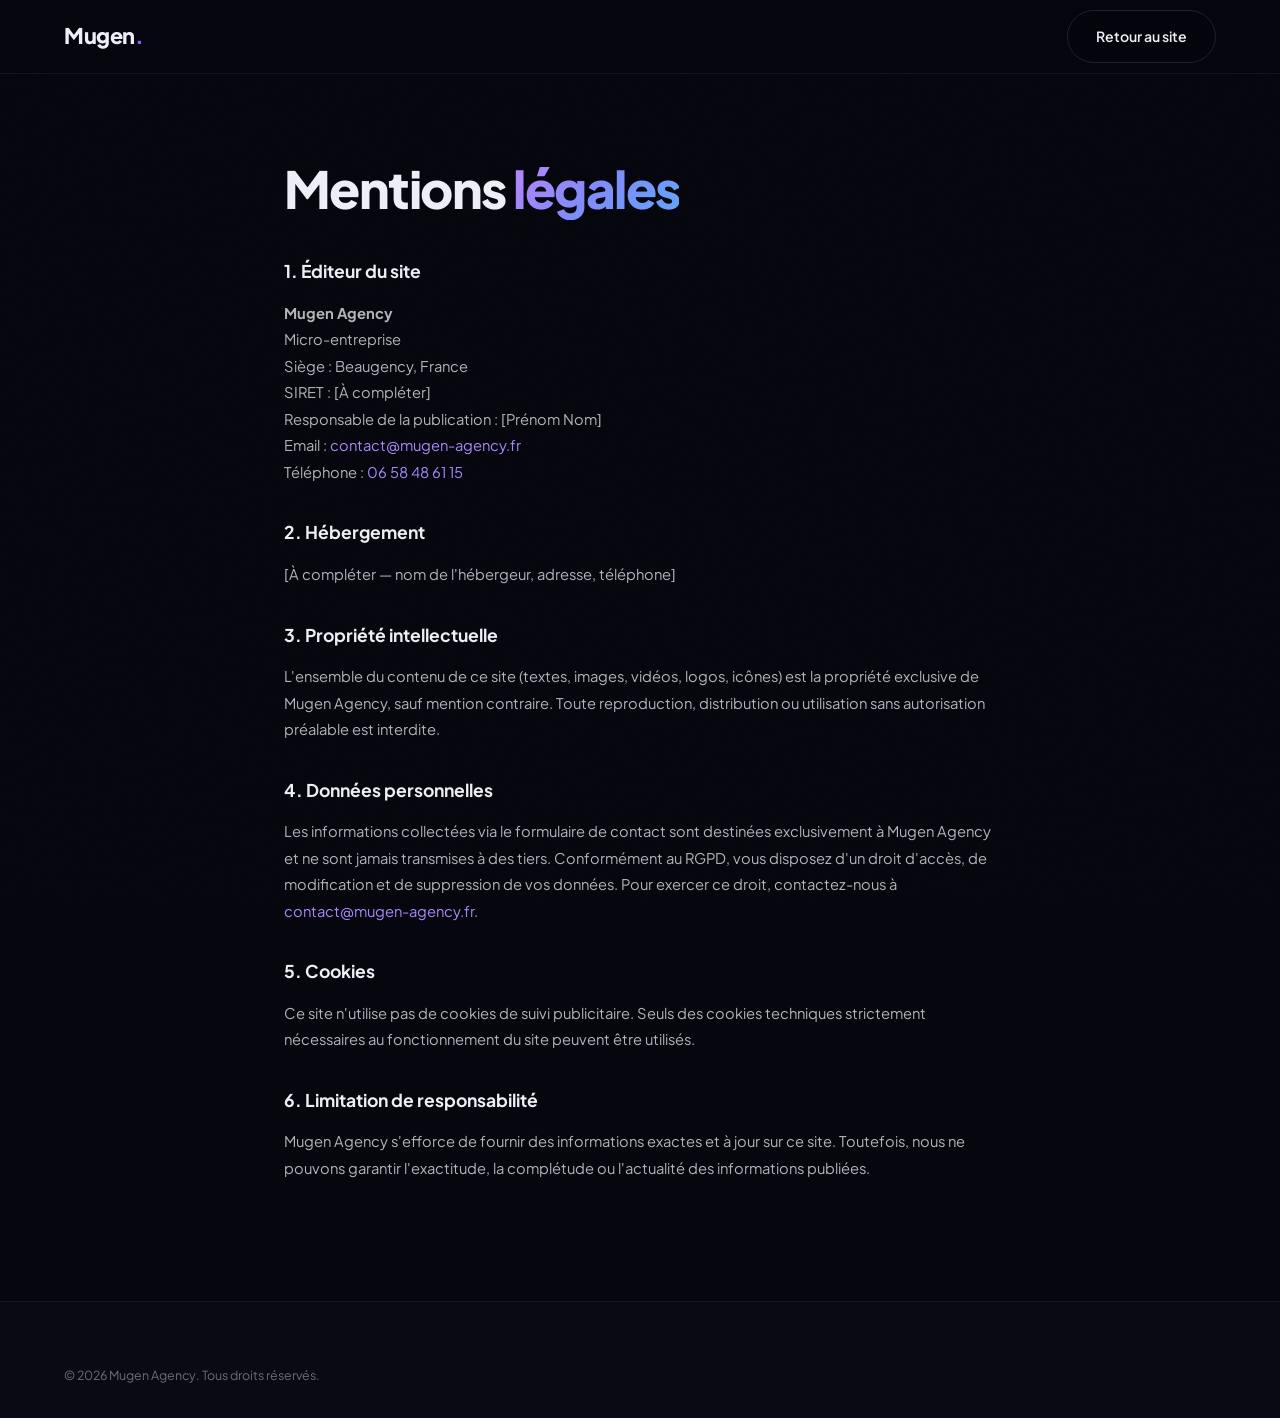
<file: mentions-legales.html>
<!DOCTYPE html>
<html lang="fr">
<head>
  <meta charset="UTF-8" />
  <meta name="viewport" content="width=device-width, initial-scale=1.0" />
  <title>Mentions légales – Mugen Agency</title>
  <link rel="icon" type="image/svg+xml" href="favicon.svg" />
  <link rel="stylesheet" href="style.css" />
  <link rel="preconnect" href="https://fonts.googleapis.com" />
  <link rel="preconnect" href="https://fonts.gstatic.com" crossorigin />
  <link href="https://fonts.googleapis.com/css2?family=Plus+Jakarta+Sans:wght@300;400;500;600;700;800&display=swap" rel="stylesheet" />
</head>
<body>
  <nav class="nav scrolled">
    <div class="container">
      <div class="nav-inner">
        <a href="index.html" class="nav-logo">Mugen<span class="logo-accent">.</span></a>
        <div class="nav-cta">
          <a href="index.html" class="btn btn-outline">Retour au site</a>
        </div>
      </div>
    </div>
  </nav>

  <section style="padding: 160px 0 120px;">
    <div class="container" style="max-width: 760px;">
      <h1 class="section-title" style="margin-bottom: 40px;">Mentions <span>légales</span></h1>

      <div style="color: var(--text-secondary); font-size: 0.92rem; line-height: 1.8;">
        <h2 style="font-family: var(--font-heading); font-size: 1.1rem; font-weight: 700; color: var(--text-primary); margin: 32px 0 12px;">1. Éditeur du site</h2>
        <p>
          <strong>Mugen Agency</strong><br>
          Micro-entreprise<br>
          Siège : Beaugency, France<br>
          SIRET : [À compléter]<br>
          Responsable de la publication : [Prénom Nom]<br>
          Email : <a href="mailto:contact@mugen-agency.fr" style="color: var(--accent-violet);">contact@mugen-agency.fr</a><br>
          Téléphone : <a href="tel:+33658486115" style="color: var(--accent-violet);">06 58 48 61 15</a>
        </p>

        <h2 style="font-family: var(--font-heading); font-size: 1.1rem; font-weight: 700; color: var(--text-primary); margin: 32px 0 12px;">2. Hébergement</h2>
        <p>[À compléter — nom de l'hébergeur, adresse, téléphone]</p>

        <h2 style="font-family: var(--font-heading); font-size: 1.1rem; font-weight: 700; color: var(--text-primary); margin: 32px 0 12px;">3. Propriété intellectuelle</h2>
        <p>L'ensemble du contenu de ce site (textes, images, vidéos, logos, icônes) est la propriété exclusive de Mugen Agency, sauf mention contraire. Toute reproduction, distribution ou utilisation sans autorisation préalable est interdite.</p>

        <h2 style="font-family: var(--font-heading); font-size: 1.1rem; font-weight: 700; color: var(--text-primary); margin: 32px 0 12px;">4. Données personnelles</h2>
        <p>Les informations collectées via le formulaire de contact sont destinées exclusivement à Mugen Agency et ne sont jamais transmises à des tiers. Conformément au RGPD, vous disposez d'un droit d'accès, de modification et de suppression de vos données. Pour exercer ce droit, contactez-nous à <a href="mailto:contact@mugen-agency.fr" style="color: var(--accent-violet);">contact@mugen-agency.fr</a>.</p>

        <h2 style="font-family: var(--font-heading); font-size: 1.1rem; font-weight: 700; color: var(--text-primary); margin: 32px 0 12px;">5. Cookies</h2>
        <p>Ce site n'utilise pas de cookies de suivi publicitaire. Seuls des cookies techniques strictement nécessaires au fonctionnement du site peuvent être utilisés.</p>

        <h2 style="font-family: var(--font-heading); font-size: 1.1rem; font-weight: 700; color: var(--text-primary); margin: 32px 0 12px;">6. Limitation de responsabilité</h2>
        <p>Mugen Agency s'efforce de fournir des informations exactes et à jour sur ce site. Toutefois, nous ne pouvons garantir l'exactitude, la complétude ou l'actualité des informations publiées.</p>
      </div>
    </div>
  </section>

  <footer class="footer">
    <div class="container">
      <div class="footer-bottom" style="border-top: none; padding-top: 0;">
        <p>&copy; 2026 Mugen Agency. Tous droits réservés.</p>
      </div>
    </div>
  </footer>
</body>
</html>
</file>
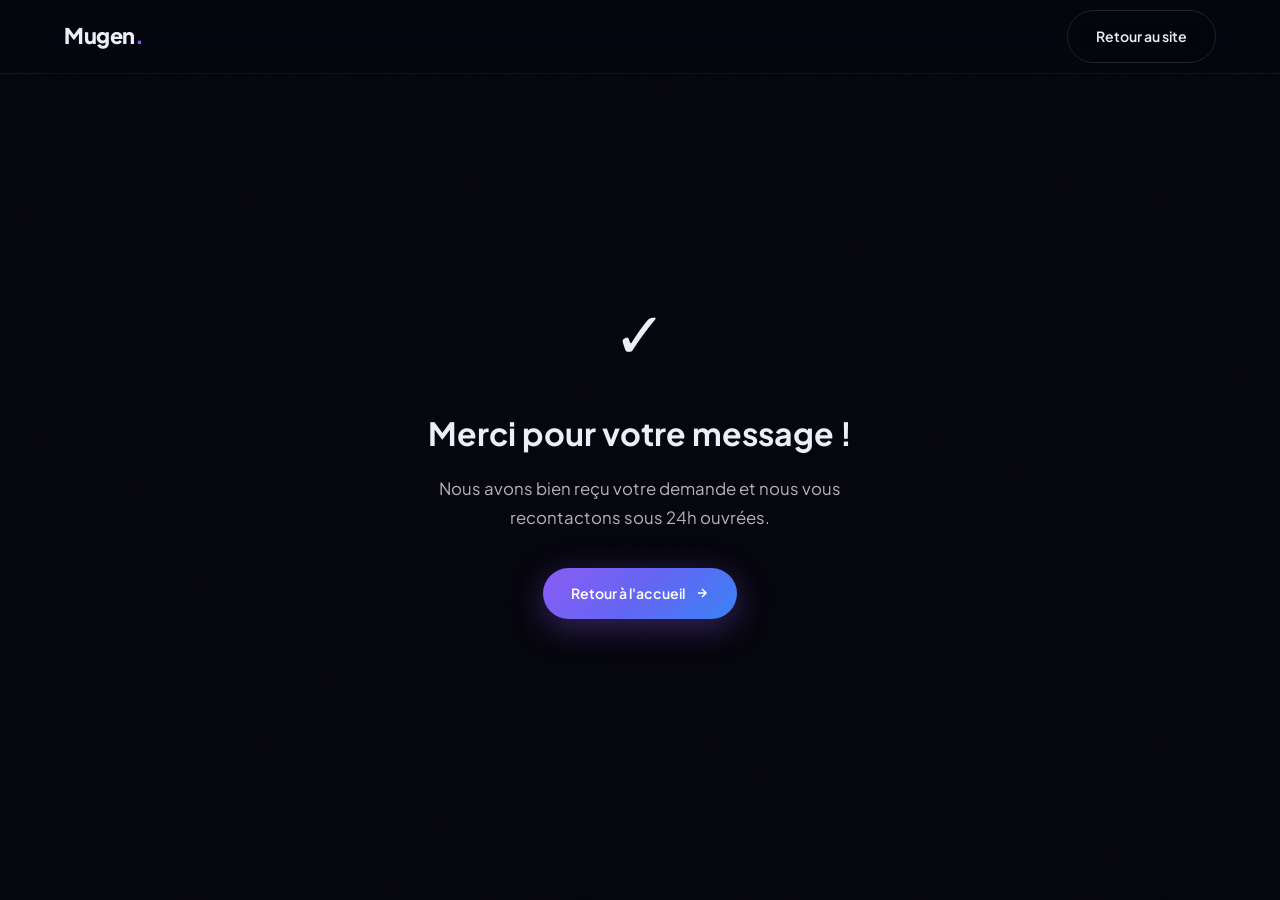
<file: merci.html>
<!DOCTYPE html>
<html lang="fr">
<head>
  <meta charset="UTF-8" />
  <meta name="viewport" content="width=device-width, initial-scale=1.0" />
  <title>Merci ! | Mugen Agency</title>
  <link rel="icon" type="image/svg+xml" href="favicon.svg" />
  <link rel="stylesheet" href="style.css" />
  <link rel="preconnect" href="https://fonts.googleapis.com" />
  <link rel="preconnect" href="https://fonts.gstatic.com" crossorigin />
  <link href="https://fonts.googleapis.com/css2?family=Plus+Jakarta+Sans:wght@300;400;500;600;700;800&display=swap" rel="stylesheet" />
</head>
<body>
  <nav class="nav scrolled">
    <div class="container">
      <div class="nav-inner">
        <a href="index.html" class="nav-logo">Mugen<span class="logo-accent">.</span></a>
        <div class="nav-cta">
          <a href="index.html" class="btn btn-outline">Retour au site</a>
        </div>
      </div>
    </div>
  </nav>

  <section style="min-height: 100vh; display: flex; align-items: center; justify-content: center; text-align: center; padding: 120px 24px;">
    <div>
      <div style="font-size: 4rem; margin-bottom: 24px;">&#10003;</div>
      <h1 style="font-family: var(--font-heading); font-size: 2rem; font-weight: 700; margin-bottom: 16px;">Merci pour votre message !</h1>
      <p style="color: var(--text-secondary); font-size: 1.05rem; max-width: 460px; margin: 0 auto 36px; line-height: 1.7;">Nous avons bien reçu votre demande et nous vous recontactons sous 24h ouvrées.</p>
      <a href="index.html" class="btn btn-primary">Retour à l'accueil <svg width="14" height="14" viewBox="0 0 24 24" fill="none" stroke="currentColor" stroke-width="2.5"><path d="M5 12h14M12 5l7 7-7 7"/></svg></a>
    </div>
  </section>
</body>
</html>
</file>
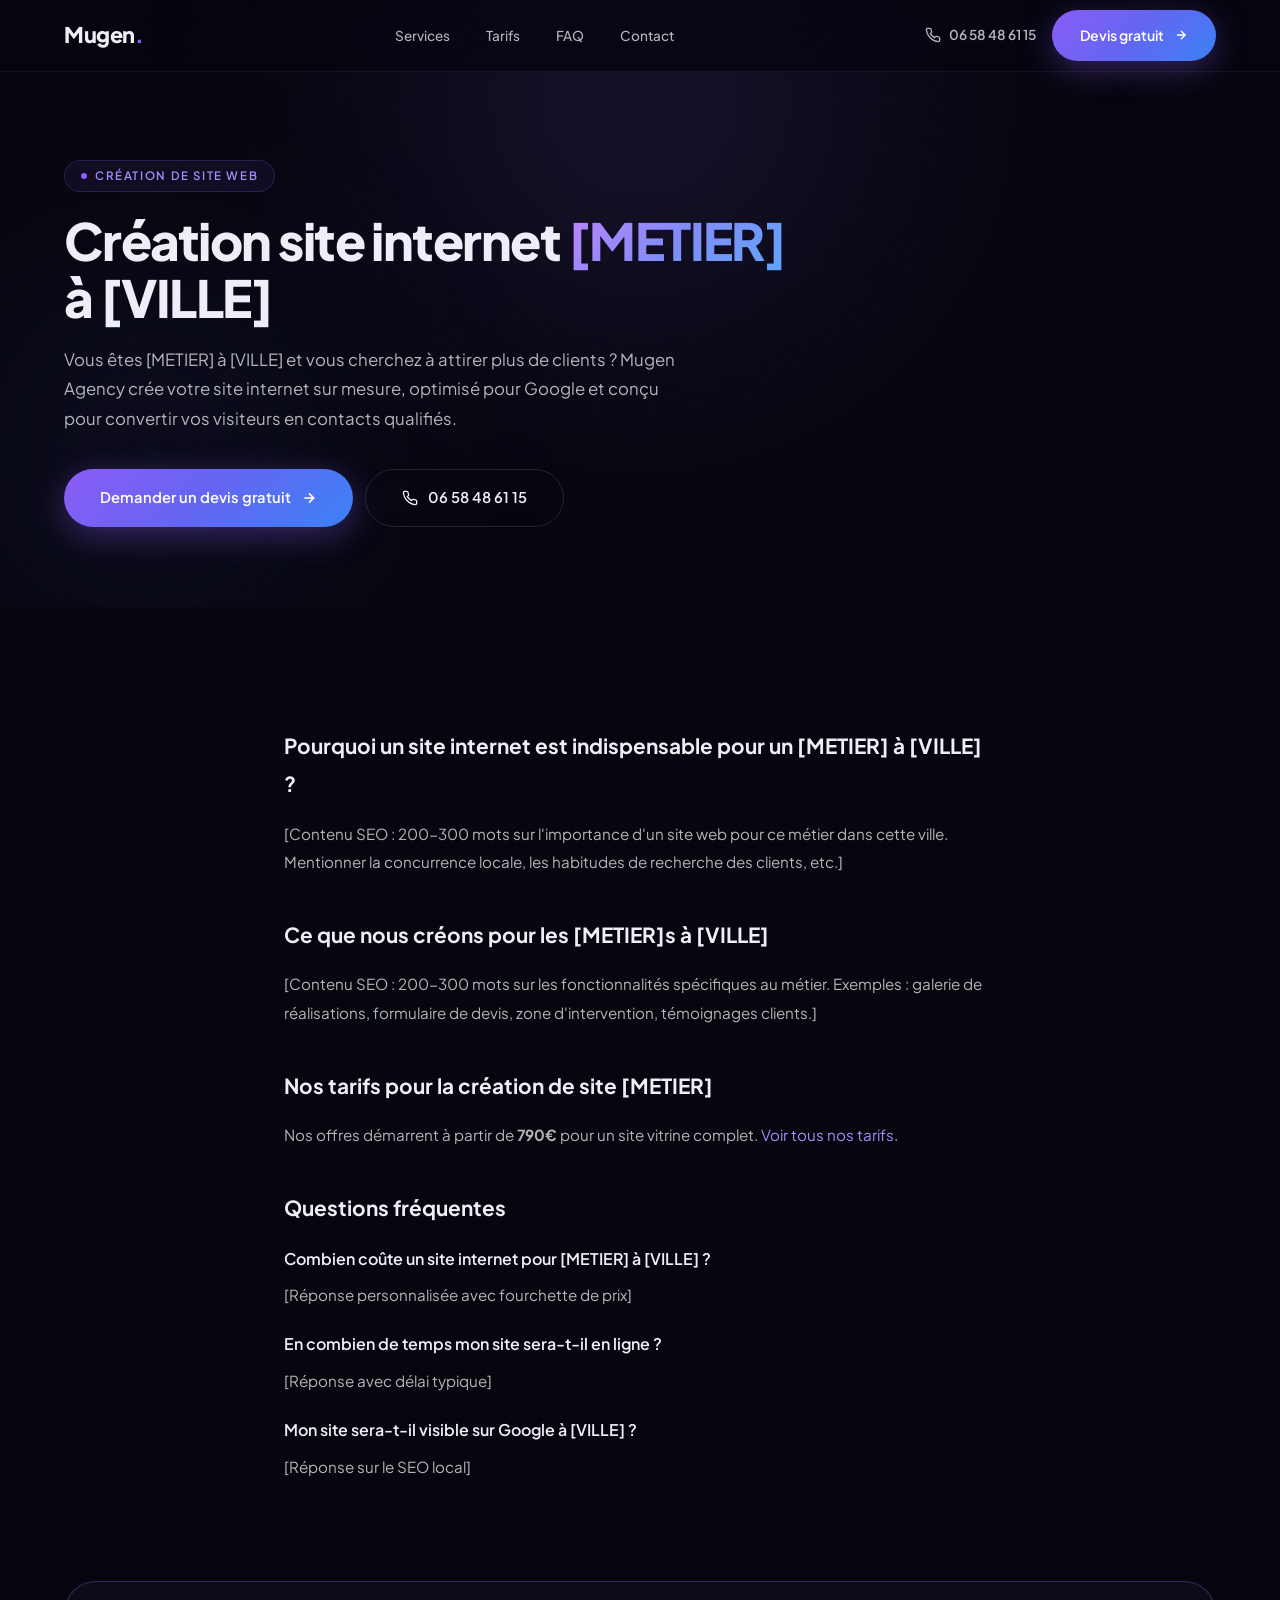
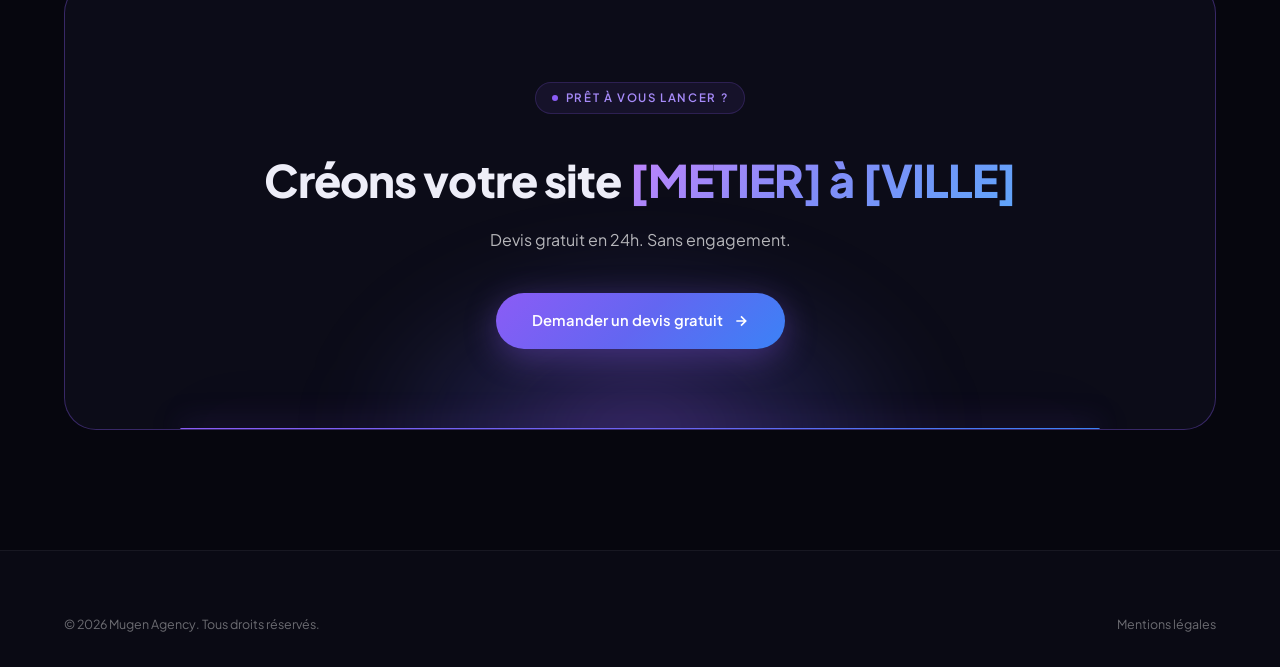
<file: template-seo.html>
<!DOCTYPE html>
<html lang="fr">
<head>
  <meta charset="UTF-8" />
  <meta name="viewport" content="width=device-width, initial-scale=1.0" />
  <!-- TEMPLATE : remplacer [METIER], [VILLE], [DEPARTEMENT] -->
  <title>Création site internet [METIER] à [VILLE] | Mugen Agency</title>
  <meta name="description" content="Mugen Agency crée votre site internet [METIER] à [VILLE] ([DEPARTEMENT]). Design sur mesure, SEO local, résultats rapides. Devis gratuit." />
  <link rel="icon" type="image/svg+xml" href="favicon.svg" />
  <link rel="stylesheet" href="style.css" />
  <link rel="preconnect" href="https://fonts.googleapis.com" />
  <link rel="preconnect" href="https://fonts.gstatic.com" crossorigin />
  <link href="https://fonts.googleapis.com/css2?family=Plus+Jakarta+Sans:wght@300;400;500;600;700;800&display=swap" rel="stylesheet" />
  <!-- Open Graph -->
  <meta property="og:title" content="Création site internet [METIER] à [VILLE] | Mugen Agency" />
  <meta property="og:description" content="Site web sur mesure pour [METIER] à [VILLE]. SEO local, design premium, résultats concrets." />
  <meta property="og:type" content="website" />
</head>
<body>
  <nav class="nav scrolled">
    <div class="container">
      <div class="nav-inner">
        <a href="index.html" class="nav-logo">Mugen<span class="logo-accent">.</span></a>
        <ul class="nav-links">
          <li><a href="index.html#services">Services</a></li>
          <li><a href="index.html#tarifs">Tarifs</a></li>
          <li><a href="index.html#faq">FAQ</a></li>
          <li><a href="index.html#contact">Contact</a></li>
        </ul>
        <div class="nav-cta">
          <a href="tel:+33658486115" class="nav-phone"><svg width="16" height="16" viewBox="0 0 24 24" fill="none" stroke="currentColor" stroke-width="2"><path d="M22 16.92v3a2 2 0 0 1-2.18 2 19.79 19.79 0 0 1-8.63-3.07 19.5 19.5 0 0 1-6-6 19.79 19.79 0 0 1-3.07-8.67A2 2 0 0 1 4.11 2h3a2 2 0 0 1 2 1.72 12.84 12.84 0 0 0 .7 2.81 2 2 0 0 1-.45 2.11L8.09 9.91a16 16 0 0 0 6 6l1.27-1.27a2 2 0 0 1 2.11-.45 12.84 12.84 0 0 0 2.81.7A2 2 0 0 1 22 16.92z"/></svg> 06 58 48 61 15</a>
          <a href="index.html#contact" class="btn btn-primary">Devis gratuit <svg width="14" height="14" viewBox="0 0 24 24" fill="none" stroke="currentColor" stroke-width="2.5"><path d="M5 12h14M12 5l7 7-7 7"/></svg></a>
        </div>
      </div>
    </div>
  </nav>

  <!-- HERO -->
  <section style="padding: 160px 0 80px; position: relative; overflow: hidden;">
    <div class="hero-bg">
      <div class="hero-orb hero-orb-1"></div>
      <div class="hero-orb hero-orb-2"></div>
    </div>
    <div class="container" style="position: relative; z-index: 1;">
      <div class="section-label">Création de site web</div>
      <h1 class="section-title" style="font-size: clamp(2rem, 4vw, 3.2rem); margin-bottom: 20px;">
        Création site internet <span>[METIER]</span><br>à [VILLE]
      </h1>
      <p style="color: var(--text-secondary); font-size: 1.05rem; max-width: 620px; line-height: 1.75; margin-bottom: 36px;">
        Vous êtes [METIER] à [VILLE] et vous cherchez à attirer plus de clients ? Mugen Agency crée votre site internet sur mesure, optimisé pour Google et conçu pour convertir vos visiteurs en contacts qualifiés.
      </p>
      <div style="display: flex; gap: 12px; flex-wrap: wrap;">
        <a href="index.html#contact" class="btn btn-primary btn-lg">Demander un devis gratuit <svg width="16" height="16" viewBox="0 0 24 24" fill="none" stroke="currentColor" stroke-width="2.5"><path d="M5 12h14M12 5l7 7-7 7"/></svg></a>
        <a href="tel:+33658486115" class="btn btn-outline btn-lg"><svg width="16" height="16" viewBox="0 0 24 24" fill="none" stroke="currentColor" stroke-width="2"><path d="M22 16.92v3a2 2 0 0 1-2.18 2 19.79 19.79 0 0 1-8.63-3.07 19.5 19.5 0 0 1-6-6 19.79 19.79 0 0 1-3.07-8.67A2 2 0 0 1 4.11 2h3a2 2 0 0 1 2 1.72 12.84 12.84 0 0 0 .7 2.81 2 2 0 0 1-.45 2.11L8.09 9.91a16 16 0 0 0 6 6l1.27-1.27a2 2 0 0 1 2.11-.45 12.84 12.84 0 0 0 2.81.7A2 2 0 0 1 22 16.92z"/></svg> 06 58 48 61 15</a>
      </div>
    </div>
  </section>

  <!-- CONTENU SEO -->
  <section style="padding: 80px 0;">
    <div class="container" style="max-width: 760px;">
      <div style="color: var(--text-secondary); font-size: 0.95rem; line-height: 1.85;">

        <h2 style="font-family: var(--font-heading); font-size: 1.3rem; font-weight: 700; color: var(--text-primary); margin: 40px 0 16px;">
          Pourquoi un site internet est indispensable pour un [METIER] à [VILLE] ?
        </h2>
        <p>[Contenu SEO : 200-300 mots sur l'importance d'un site web pour ce métier dans cette ville. Mentionner la concurrence locale, les habitudes de recherche des clients, etc.]</p>

        <h2 style="font-family: var(--font-heading); font-size: 1.3rem; font-weight: 700; color: var(--text-primary); margin: 40px 0 16px;">
          Ce que nous créons pour les [METIER]s à [VILLE]
        </h2>
        <p>[Contenu SEO : 200-300 mots sur les fonctionnalités spécifiques au métier. Exemples : galerie de réalisations, formulaire de devis, zone d'intervention, témoignages clients.]</p>

        <h2 style="font-family: var(--font-heading); font-size: 1.3rem; font-weight: 700; color: var(--text-primary); margin: 40px 0 16px;">
          Nos tarifs pour la création de site [METIER]
        </h2>
        <p>Nos offres démarrent à partir de <strong>790€</strong> pour un site vitrine complet. <a href="index.html#tarifs" style="color: var(--accent-violet);">Voir tous nos tarifs</a>.</p>

        <!-- FAQ SEO -->
        <h2 style="font-family: var(--font-heading); font-size: 1.3rem; font-weight: 700; color: var(--text-primary); margin: 40px 0 16px;">
          Questions fréquentes
        </h2>

        <div style="margin-bottom: 20px;">
          <h3 style="font-size: 1rem; font-weight: 600; color: var(--text-primary); margin-bottom: 8px;">Combien coûte un site internet pour [METIER] à [VILLE] ?</h3>
          <p>[Réponse personnalisée avec fourchette de prix]</p>
        </div>

        <div style="margin-bottom: 20px;">
          <h3 style="font-size: 1rem; font-weight: 600; color: var(--text-primary); margin-bottom: 8px;">En combien de temps mon site sera-t-il en ligne ?</h3>
          <p>[Réponse avec délai typique]</p>
        </div>

        <div style="margin-bottom: 20px;">
          <h3 style="font-size: 1rem; font-weight: 600; color: var(--text-primary); margin-bottom: 8px;">Mon site sera-t-il visible sur Google à [VILLE] ?</h3>
          <p>[Réponse sur le SEO local]</p>
        </div>
      </div>
    </div>
  </section>

  <!-- CTA -->
  <section style="padding: 0 0 120px;">
    <div class="container">
      <div class="cta-inner">
        <div class="cta-glow-arc"></div>
        <div class="cta-content">
          <div class="section-label">Prêt à vous lancer ?</div>
          <h2 class="cta-title">Créons votre site <span class="cta-gradient-text">[METIER] à [VILLE]</span></h2>
          <p class="cta-sub">Devis gratuit en 24h. Sans engagement.</p>
          <div class="cta-actions">
            <a href="index.html#contact" class="btn btn-primary btn-lg">Demander un devis gratuit <svg width="16" height="16" viewBox="0 0 24 24" fill="none" stroke="currentColor" stroke-width="2.5"><path d="M5 12h14M12 5l7 7-7 7"/></svg></a>
          </div>
        </div>
      </div>
    </div>
  </section>

  <footer class="footer">
    <div class="container">
      <div class="footer-bottom" style="border-top: none; padding-top: 0;">
        <p>&copy; 2026 Mugen Agency. Tous droits réservés.</p>
        <div class="footer-bottom-links">
          <a href="mentions-legales.html">Mentions légales</a>
        </div>
      </div>
    </div>
  </footer>
</body>
</html>
</file>
<file: style.css>
/* ==========================================
   DESIGN SYSTEM – PIXELCRAFT STUDIO
   Dark premium aesthetic matching reference
   ========================================== */
@import url('https://fonts.googleapis.com/css2?family=Plus+Jakarta+Sans:wght@300;400;500;600;700;800&display=swap');

/* ---- CSS VARIABLES ---- */
:root {
  --bg-dark: #06060e;
  --bg-dark-2: #0a0a14;
  --bg-card: #0c0c18;
  --bg-card2: #10101e;
  --bg-card-hover: #12122a;
  --border: rgba(255, 255, 255, 0.06);
  --border-glow: rgba(139, 92, 246, 0.35);

  --accent-purple: #8b5cf6;
  --accent-violet: #a78bfa;
  --accent-blue: #3b82f6;
  --accent-cyan: #06b6d4;
  --gradient-main: linear-gradient(135deg, #8b5cf6, #6366f1, #3b82f6);
  --gradient-glow: linear-gradient(135deg, rgba(139, 92, 246, 0.12), rgba(59, 130, 246, 0.08));
  --gradient-text: linear-gradient(135deg, #c084fc, #818cf8, #60a5fa);

  --text-primary: #eeeef8;
  --text-secondary: rgba(255, 255, 255, 0.7);
  --text-muted: rgba(255, 255, 255, 0.4);

  --font-heading: 'Plus Jakarta Sans', sans-serif;
  --font-body: 'Plus Jakarta Sans', sans-serif;

  --radius-sm: 10px;
  --radius-md: 16px;
  --radius-lg: 24px;
  --radius-xl: 32px;

  --shadow-card: 0 24px 80px rgba(0, 0, 0, 0.6);
  --shadow-glow: 0 0 80px rgba(139, 92, 246, 0.12);
  --shadow-glow-strong: 0 0 120px rgba(139, 92, 246, 0.25);
  --transition: 0.4s cubic-bezier(0.25, 0.8, 0.25, 1);
}

/* ---- LIGHT THEME ---- */
[data-theme="light"] {
  --bg-dark: #f5f5fa;
  --bg-dark-2: #eeeef5;
  --bg-card: #ffffff;
  --bg-card2: #f8f8fc;
  --bg-card-hover: #f0f0f8;
  --border: rgba(0, 0, 0, 0.08);
  --border-glow: rgba(139, 92, 246, 0.3);
  --text-primary: #1a1a2e;
  --text-secondary: rgba(26, 26, 46, 0.65);
  --text-muted: rgba(26, 26, 46, 0.4);
  --shadow-card: 0 24px 80px rgba(0, 0, 0, 0.08);
  --shadow-glow: 0 0 80px rgba(139, 92, 246, 0.08);
  --shadow-glow-strong: 0 0 120px rgba(139, 92, 246, 0.12);
}
[data-theme="light"] body::before { opacity: 0.08; }
[data-theme="light"] .nav.scrolled { background: rgba(245, 245, 250, 0.85); }
[data-theme="light"] .hero-grid-lines {
  background-image:
    linear-gradient(rgba(139, 92, 246, 0.06) 1px, transparent 1px),
    linear-gradient(90deg, rgba(139, 92, 246, 0.06) 1px, transparent 1px);
}
[data-theme="light"] .mockup { border-color: rgba(0,0,0,0.1); box-shadow: 0 30px 80px rgba(0,0,0,0.1); }
[data-theme="light"] .mockup-dots span { background: rgba(0,0,0,0.1); }
[data-theme="light"] .mockup-dots span:first-child { background: #ff5f57; }
[data-theme="light"] .mockup-dots span:nth-child(2) { background: #ffbd2e; }
[data-theme="light"] .mockup-dots span:last-child { background: #28c840; }
[data-theme="light"] .hero-orb-1 { background: radial-gradient(circle, rgba(139, 92, 246, 0.1), transparent 70%); }
[data-theme="light"] .hero-orb-2 { background: radial-gradient(circle, rgba(99, 102, 241, 0.08), transparent 70%); }
[data-theme="light"] .hero-orb-3 { background: radial-gradient(circle, rgba(59, 130, 246, 0.06), transparent 70%); }
[data-theme="light"] .hero-title .outline-text { -webkit-text-stroke-color: rgba(139, 92, 246, 0.35); }
[data-theme="light"] .hamburger span { background: var(--text-primary); }
[data-theme="light"] .btn-primary { box-shadow: 0 8px 32px rgba(139, 92, 246, 0.25); }
[data-theme="light"] .faq-icon span { background: var(--text-primary); }
[data-theme="light"] .client-circle { border-color: var(--bg-dark); }
[data-theme="light"] ::-webkit-scrollbar-track { background: var(--bg-dark); }

/* ---- RESET ---- */
*, *::before, *::after { box-sizing: border-box; margin: 0; padding: 0; }
html { scroll-behavior: smooth; }
body {
  background-color: var(--bg-dark);
  color: var(--text-primary);
  font-family: var(--font-body);
  line-height: 1.6;
  overflow-x: hidden;
}
a { color: inherit; text-decoration: none; }
img { max-width: 100%; display: block; }
button { cursor: pointer; border: none; outline: none; background: none; }

/* ---- SCROLLBAR ---- */
::-webkit-scrollbar { width: 5px; }
::-webkit-scrollbar-track { background: var(--bg-dark); }
::-webkit-scrollbar-thumb { background: var(--accent-purple); border-radius: 4px; }

/* ---- NOISE TEXTURE ---- */
body::before {
  content: '';
  position: fixed; inset: 0; z-index: 0; pointer-events: none;
  background-image: url("data:image/svg+xml,%3Csvg viewBox='0 0 256 256' xmlns='http://www.w3.org/2000/svg'%3E%3Cfilter id='noise'%3E%3CfeTurbulence type='fractalNoise' baseFrequency='0.9' numOctaves='4' stitchTiles='stitch'/%3E%3C/filter%3E%3Crect width='100%25' height='100%25' filter='url(%23noise)' opacity='0.03'/%3E%3C/svg%3E");
  opacity: 0.35;
}

/* ==========================================
   UTILITY CLASSES
   ========================================== */
.container { max-width: 1200px; margin: 0 auto; padding: 0 24px; }

.section-header-center { text-align: center; margin-bottom: 64px; }

.section-label {
  display: inline-flex; align-items: center; gap: 8px;
  font-size: 0.72rem; font-weight: 600; letter-spacing: 0.14em;
  text-transform: uppercase; color: var(--accent-violet);
  background: rgba(139, 92, 246, 0.08);
  border: 1px solid rgba(139, 92, 246, 0.2);
  border-radius: 100px; padding: 6px 16px;
  margin-bottom: 20px;
}
.section-label::before {
  content: ''; width: 6px; height: 6px; background: var(--accent-purple);
  border-radius: 50%; animation: pulse 2s infinite;
}
.section-title {
  font-family: var(--font-heading);
  font-size: clamp(2rem, 4vw, 3.2rem);
  font-weight: 800; line-height: 1.1;
  letter-spacing: -0.03em;
  color: var(--text-primary);
}
.section-title span {
  background: var(--gradient-text);
  -webkit-background-clip: text; -webkit-text-fill-color: transparent; background-clip: text;
}
.section-sub {
  color: var(--text-secondary); font-size: 1rem; max-width: 520px;
  margin-top: 14px; line-height: 1.7;
}
.section-header-center .section-sub { margin-left: auto; margin-right: auto; }

.tag {
  display: inline-block; font-size: 0.68rem; font-weight: 600;
  letter-spacing: 0.08em; text-transform: uppercase;
  background: rgba(139, 92, 246, 0.15);
  color: var(--accent-violet); border: 1px solid rgba(139, 92, 246, 0.3);
  border-radius: 100px; padding: 4px 12px;
}

/* ==========================================
   BUTTONS
   ========================================== */
.btn {
  display: inline-flex; align-items: center; gap: 10px;
  font-family: var(--font-body); font-size: 0.88rem; font-weight: 600;
  border-radius: 100px; padding: 14px 28px;
  transition: var(--transition); position: relative; overflow: hidden;
  white-space: nowrap;
}
.btn-lg { padding: 16px 36px; font-size: 0.92rem; }
.btn-sm { padding: 10px 20px; font-size: 0.8rem; margin-top: 20px; }
.btn-primary {
  background: var(--gradient-main); color: #fff;
  box-shadow: 0 8px 32px rgba(139, 92, 246, 0.35);
}
.btn-primary::before {
  content: ''; position: absolute; inset: 0;
  background: linear-gradient(135deg, rgba(255,255,255,0.15), transparent);
  opacity: 0; transition: var(--transition);
}
.btn-primary:hover { transform: translateY(-2px); box-shadow: 0 16px 48px rgba(139, 92, 246, 0.5); }
.btn-primary:hover::before { opacity: 1; }
.btn-outline {
  background: transparent; color: var(--text-primary);
  border: 1px solid rgba(255,255,255,0.12);
  backdrop-filter: blur(8px);
}
.btn-outline:hover { border-color: var(--accent-purple); color: var(--accent-violet); transform: translateY(-2px); }
.btn-ghost {
  background: transparent; color: var(--text-secondary);
  padding: 14px 20px;
}
.btn-ghost:hover { color: var(--text-primary); }
.btn-full { width: 100%; justify-content: center; }

/* ==========================================
   NAVIGATION
   ========================================== */
.nav {
  position: fixed; top: 0; left: 0; right: 0; z-index: 1000;
  padding: 20px 0;
  transition: var(--transition);
}
.nav.scrolled {
  padding: 10px 0;
  background: rgba(6, 6, 14, 0.8);
  backdrop-filter: blur(24px) saturate(180%);
  border-bottom: 1px solid var(--border);
}
.nav-inner {
  display: flex; align-items: center; justify-content: space-between;
}
.nav-logo {
  font-family: var(--font-heading); font-size: 1.35rem; font-weight: 800;
  letter-spacing: -0.02em; color: var(--text-primary);
}
.logo-accent {
  color: var(--accent-purple);
}
.nav-links { display: flex; align-items: center; gap: 36px; list-style: none; }
.nav-links a {
  font-size: 0.85rem; font-weight: 500; color: var(--text-secondary);
  transition: color 0.25s; position: relative;
}
.nav-links a::after {
  content: ''; position: absolute; bottom: -4px; left: 0; right: 0;
  height: 1px; background: var(--gradient-main);
  transform: scaleX(0); transition: transform 0.3s;
}
.nav-links a:hover { color: var(--text-primary); }
.nav-links a:hover::after { transform: scaleX(1); }
.nav-cta { display: flex; align-items: center; gap: 16px; }
/* Theme toggle */
.theme-toggle {
  width: 36px; height: 36px; border-radius: 50%;
  background: rgba(255,255,255,0.06); border: 1px solid var(--border);
  display: flex; align-items: center; justify-content: center;
  color: var(--text-secondary); cursor: pointer;
  transition: var(--transition);
}
.theme-toggle:hover { background: rgba(255,255,255,0.1); color: var(--text-primary); }
.icon-moon { display: none; }
[data-theme="light"] .icon-sun { display: none; }
[data-theme="light"] .icon-moon { display: block; }

.nav-phone {
  display: inline-flex; align-items: center; gap: 8px;
  font-size: 0.85rem; font-weight: 600; color: var(--text-secondary);
  transition: color 0.25s;
}
.nav-phone:hover { color: var(--accent-violet); }
.hamburger {
  display: none; flex-direction: column; gap: 5px;
  width: 32px; cursor: pointer;
}
.hamburger span {
  height: 2px; background: var(--text-primary); border-radius: 2px;
  transition: var(--transition);
}
.hamburger.open span:nth-child(1) { transform: rotate(45deg) translate(5px, 5px); }
.hamburger.open span:nth-child(2) { opacity: 0; }
.hamburger.open span:nth-child(3) { transform: rotate(-45deg) translate(5px, -5px); }

/* Mobile menu */
.mobile-menu {
  display: none;
  position: fixed; inset: 0; z-index: 999;
  background: rgba(6, 6, 14, 0.97);
  backdrop-filter: blur(20px);
  flex-direction: column; align-items: center; justify-content: center;
  gap: 32px; padding: 24px;
}
.mobile-menu.open { display: flex; }
.mobile-menu a {
  font-family: var(--font-heading); font-size: 2rem; font-weight: 700;
  color: var(--text-secondary); transition: color 0.25s;
}
.mobile-menu a:hover { color: var(--text-primary); }

/* ==========================================
   HERO SECTION
   ========================================== */
.hero {
  min-height: 100vh;
  display: flex; align-items: center; justify-content: center;
  padding: 120px 0 40px;
  position: relative; overflow: hidden;
}
.hero-bg {
  position: absolute; inset: 0; pointer-events: none;
}
.hero-orb {
  position: absolute; border-radius: 50%;
  filter: blur(120px); animation: float 10s ease-in-out infinite;
}
.hero-orb-1 {
  width: 700px; height: 700px;
  background: radial-gradient(circle, rgba(139, 92, 246, 0.2), transparent 70%);
  top: -250px; left: 50%; transform: translateX(-50%);
  animation-delay: 0s;
}
.hero-orb-2 {
  width: 500px; height: 500px;
  background: radial-gradient(circle, rgba(99, 102, 241, 0.15), transparent 70%);
  bottom: -100px; left: -100px; animation-delay: -4s;
}
.hero-orb-3 {
  width: 400px; height: 400px;
  background: radial-gradient(circle, rgba(59, 130, 246, 0.12), transparent 70%);
  bottom: 0; right: -100px; animation-delay: -2s;
}
.hero-grid-lines {
  position: absolute; inset: 0;
  background-image:
    linear-gradient(rgba(139, 92, 246, 0.03) 1px, transparent 1px),
    linear-gradient(90deg, rgba(139, 92, 246, 0.03) 1px, transparent 1px);
  background-size: 60px 60px;
  mask-image: radial-gradient(ellipse 80% 60% at 50% 30%, black 20%, transparent 70%);
  -webkit-mask-image: radial-gradient(ellipse 80% 60% at 50% 30%, black 20%, transparent 70%);
}

.hero-content {
  position: relative; z-index: 1;
  text-align: center;
  max-width: 1100px; margin: 0 auto;
}

.hero-badge {
  display: inline-flex; align-items: center; gap: 10px;
  background: rgba(255,255,255,0.03);
  border: 1px solid var(--border);
  border-radius: 100px; padding: 6px 18px 6px 6px;
  margin-bottom: 32px; backdrop-filter: blur(8px);
}
.hero-badge-dot {
  width: 24px; height: 24px; border-radius: 50%;
  background: var(--gradient-main);
  box-shadow: 0 0 16px rgba(139, 92, 246, 0.5);
}
.hero-badge span { font-size: 0.78rem; font-weight: 500; color: var(--text-secondary); }

.hero-title {
  font-family: var(--font-heading);
  font-size: clamp(2.4rem, 4.2vw, 4rem);
  font-weight: 800; line-height: 1.12;
  letter-spacing: -0.03em; margin-bottom: 28px;
  white-space: nowrap;
}
.hero-title-line { display: block; }
.hero-title .highlight {
  background: var(--gradient-text);
  -webkit-background-clip: text; -webkit-text-fill-color: transparent; background-clip: text;
}
.hero-title .outline-text {
  -webkit-text-stroke: 1.5px rgba(139, 92, 246, 0.5);
  -webkit-text-fill-color: transparent;
}
.hero-sub {
  font-size: 1.05rem; color: var(--text-secondary); max-width: 580px;
  margin: 0 auto 36px; line-height: 1.75;
}
.hero-actions {
  display: flex; align-items: center; justify-content: center;
  gap: 12px; flex-wrap: wrap; margin-bottom: 40px;
}

/* Client circles */
.hero-clients {
  display: flex; align-items: center; justify-content: center; gap: 16px;
  margin-bottom: 60px;
}
.client-circles { display: flex; }
.client-circle {
  width: 36px; height: 36px; border-radius: 50%;
  display: flex; align-items: center; justify-content: center;
  font-size: 0.6rem; font-weight: 700; color: #fff;
  border: 2px solid var(--bg-dark);
  margin-left: -8px;
}
.client-circle:first-child { margin-left: 0; }
.hero-clients-text { font-size: 0.82rem; color: var(--text-muted); }
.hero-clients-text strong { color: var(--text-secondary); }

/* ---- BROWSER MOCKUPS ---- */
.hero-mockups {
  display: flex; align-items: flex-start; justify-content: center;
  gap: 0; position: relative; z-index: 1;
  perspective: 1200px;
  margin: 0 auto;
  max-width: 900px;
  padding-bottom: 40px;
}
.mockup {
  background: var(--bg-card);
  border: 1px solid rgba(255,255,255,0.08);
  border-radius: 14px;
  overflow: hidden;
  box-shadow: 0 30px 80px rgba(0,0,0,0.5), 0 0 40px rgba(139,92,246,0.06);
  transition: transform 0.6s cubic-bezier(0.25,0.8,0.25,1), box-shadow 0.6s;
  flex-shrink: 0;
}
.mockup-center {
  width: 380px; z-index: 3;
  transform: translateY(0);
  opacity: 0;
  animation: mockupEnterCenter 0.8s cubic-bezier(0.25, 0.8, 0.25, 1) 0.3s forwards;
}
.mockup-left {
  width: 300px; z-index: 2;
  transform: rotate(-6deg) translateX(40px) translateY(20px);
  opacity: 0;
  animation: mockupEnterLeft 0.8s cubic-bezier(0.25, 0.8, 0.25, 1) 0.6s forwards;
}
.mockup-right {
  width: 300px; z-index: 2;
  transform: rotate(6deg) translateX(-40px) translateY(20px);
  opacity: 0;
  animation: mockupEnterRight 0.8s cubic-bezier(0.25, 0.8, 0.25, 1) 0.9s forwards;
}
.mockup:hover { box-shadow: 0 30px 80px rgba(0,0,0,0.5), 0 0 60px rgba(139,92,246,0.15); }
.mockup-toolbar {
  display: flex; align-items: center; gap: 10px;
  padding: 10px 14px;
  background: rgba(255,255,255,0.03);
  border-bottom: 1px solid var(--border);
}
.mockup-dots { display: flex; gap: 5px; }
.mockup-dots span {
  width: 8px; height: 8px; border-radius: 50%;
  background: rgba(255,255,255,0.1);
}
.mockup-dots span:first-child { background: #ff5f57; }
.mockup-dots span:nth-child(2) { background: #ffbd2e; }
.mockup-dots span:last-child { background: #28c840; }
.mockup-url {
  font-size: 0.62rem; color: var(--text-muted);
  background: rgba(255,255,255,0.04);
  padding: 3px 10px; border-radius: 6px; flex: 1;
  text-align: center;
}
.mockup-screen { padding: 16px; min-height: 220px; }
.mockup-center .mockup-screen { min-height: 280px; }

/* Mock elements inside screens */
.mock-nav {
  height: 6px; background: rgba(255,255,255,0.05);
  border-radius: 3px; margin-bottom: 16px;
}
.mock-hero-block { margin-bottom: 16px; }
.mock-badge-sm {
  width: 60px; height: 8px; background: rgba(139,92,246,0.2);
  border-radius: 4px; margin-bottom: 10px;
}
.mock-title-bar {
  height: 10px; background: rgba(255,255,255,0.1);
  border-radius: 5px; margin-bottom: 8px; width: 90%;
}
.mock-title-bar.short { width: 60%; }
.mock-subtitle-bar {
  height: 6px; background: rgba(255,255,255,0.04);
  border-radius: 3px; margin-bottom: 14px; width: 75%;
}
.mock-cta-bar {
  height: 10px; width: 50%; background: var(--gradient-main);
  border-radius: 5px; margin-top: 12px; opacity: 0.5;
}
.mock-buttons { display: flex; gap: 8px; }
.mock-btn-primary {
  height: 10px; width: 70px; background: var(--gradient-main);
  border-radius: 5px; opacity: 0.6;
}
.mock-btn-outline {
  height: 10px; width: 70px;
  border: 1px solid rgba(255,255,255,0.1);
  border-radius: 5px;
}
.mock-cards { display: flex; gap: 8px; }
.mock-card {
  flex: 1; height: 50px;
  background: rgba(255,255,255,0.03);
  border: 1px solid var(--border);
  border-radius: 8px;
}
.mock-card.tall { height: 80px; }
.mock-stats-row { display: flex; gap: 8px; }
.mock-stat {
  flex: 1; height: 36px;
  background: rgba(139,92,246,0.06);
  border: 1px solid rgba(139,92,246,0.12);
  border-radius: 8px;
}
.mock-grid-2 { display: flex; gap: 8px; margin-top: 12px; }
.mock-image-placeholder {
  height: 60px; background: linear-gradient(135deg, rgba(139,92,246,0.1), rgba(59,130,246,0.1));
  border-radius: 8px; margin-bottom: 12px;
}
.mock-hero-block.featured .mock-title-bar { width: 80%; }

/* ==========================================
   STATS BAR
   ========================================== */
.stats-bar {
  padding: 48px 0;
  border-top: 1px solid var(--border);
  border-bottom: 1px solid var(--border);
  background: rgba(139, 92, 246, 0.02);
}
.stats-inner {
  display: flex; align-items: center; justify-content: center;
  gap: 0; flex-wrap: wrap;
}
.stats-bar .stat-item {
  text-align: center; padding: 0 48px;
}
.stat-divider {
  width: 1px; height: 48px;
  background: linear-gradient(to bottom, transparent, rgba(139,92,246,0.3), transparent);
}
.stat-num {
  font-family: var(--font-heading); font-size: 2.4rem; font-weight: 800;
  background: var(--gradient-text);
  -webkit-background-clip: text; -webkit-text-fill-color: transparent; background-clip: text;
  line-height: 1;
}
.stat-label {
  font-size: 0.78rem; color: var(--text-muted); margin-top: 6px;
  text-transform: uppercase; letter-spacing: 0.06em;
}

/* ==========================================
   LOGOS / CLIENTS
   ========================================== */
.logos {
  padding: 56px 0;
}
.logos-label {
  text-align: center; font-size: 0.75rem; font-weight: 500;
  color: var(--text-muted); letter-spacing: 0.12em; text-transform: uppercase;
  margin-bottom: 32px;
}
.logos-row {
  display: flex; align-items: center; justify-content: center;
  gap: 32px; flex-wrap: wrap;
}
.logo-badge {
  display: flex; flex-direction: column; align-items: center; gap: 8px;
  transition: transform 0.3s;
}
.logo-badge:hover { transform: translateY(-4px); }
.logo-circle {
  width: 44px; height: 44px; border-radius: 50%;
  display: flex; align-items: center; justify-content: center;
  font-size: 0.65rem; font-weight: 700; color: #fff;
  box-shadow: 0 4px 16px rgba(0,0,0,0.3);
}
.logo-badge span {
  font-size: 0.68rem; color: var(--text-muted); font-weight: 500;
}

/* ==========================================
   SERVICES SECTION
   ========================================== */
.services { padding: 140px 0; }
.services-grid {
  display: grid; grid-template-columns: repeat(2, 1fr); gap: 20px;
  justify-items: center;
}
.services-grid .service-card:last-child {
  grid-column: 1 / -1; max-width: calc(50% - 10px);
}
.service-card {
  background: var(--bg-card);
  border: 1px solid var(--border);
  border-radius: var(--radius-lg);
  padding: 36px;
  transition: var(--transition);
  position: relative; overflow: hidden;
  display: flex; gap: 24px; align-items: flex-start;
}
.service-card::before {
  content: ''; position: absolute; inset: 0;
  background: var(--gradient-glow);
  opacity: 0; transition: var(--transition);
}
.service-card:hover {
  border-color: var(--border-glow);
  transform: translateY(-4px);
  box-shadow: var(--shadow-glow);
}
.service-card:hover::before { opacity: 1; }
.service-icon-wrap {
  width: 52px; height: 52px; flex-shrink: 0;
  border-radius: var(--radius-sm);
  background: linear-gradient(135deg, rgba(139, 92, 246, 0.15), rgba(99, 102, 241, 0.1));
  border: 1px solid rgba(139, 92, 246, 0.2);
  display: flex; align-items: center; justify-content: center;
  position: relative;
}
.service-svg {
  width: 24px; height: 24px; color: var(--accent-violet);
}
.service-body { position: relative; flex: 1; }
.service-title {
  font-family: var(--font-heading); font-size: 1.15rem; font-weight: 700;
  margin-bottom: 10px;
}
.service-desc {
  font-size: 0.88rem; color: var(--text-secondary); line-height: 1.65;
  margin-bottom: 20px;
}
.service-features { list-style: none; display: flex; flex-direction: column; gap: 7px; }
.service-features li {
  font-size: 0.8rem; color: var(--text-secondary);
  display: flex; align-items: center; gap: 8px;
}
.service-features li::before {
  content: ''; width: 16px; height: 16px; flex-shrink: 0;
  background: var(--gradient-main); border-radius: 50%;
  display: flex; align-items: center; justify-content: center;
  background-image: var(--gradient-main);
  /* Checkmark via box-shadow trick */
  box-shadow: inset 0 0 0 3px var(--bg-card);
}
.service-number {
  position: absolute; top: 24px; right: 24px;
  font-family: var(--font-heading); font-size: 3rem; font-weight: 800;
  opacity: 0.03; line-height: 1;
}

/* ==========================================
   PORTFOLIO SECTION
   ========================================== */
.portfolio { padding: 140px 0; }
.portfolio-header {
  display: flex; justify-content: space-between; align-items: flex-end;
  margin-bottom: 56px; flex-wrap: wrap; gap: 24px;
}
.portfolio-grid {
  display: grid;
  grid-template-columns: repeat(12, 1fr);
  grid-template-rows: auto;
  gap: 20px;
}
.portfolio-item {
  border-radius: var(--radius-lg); overflow: hidden;
  position: relative; cursor: pointer; transition: var(--transition);
  background: var(--bg-card);
  border: 1px solid var(--border);
}
.portfolio-item:hover { transform: scale(1.02); box-shadow: var(--shadow-card); }
.portfolio-item:nth-child(1) { grid-column: span 7; }
.portfolio-item:nth-child(2) { grid-column: span 5; }
.portfolio-item:nth-child(3) { grid-column: span 5; }
.portfolio-item:nth-child(4) { grid-column: span 7; }

.project-mock {
  width: 100%; min-height: 300px;
  display: flex; align-items: center; justify-content: center;
  position: relative; overflow: hidden;
}
.project-mock-content {
  text-align: center; padding: 40px 24px; position: relative;
}
.mock-emoji { font-size: 3.5rem; margin-bottom: 14px; }
.mock-project-name {
  font-family: var(--font-heading); font-size: 1.6rem; font-weight: 800;
}
.mock-project-sub {
  font-size: 0.82rem; color: rgba(255,255,255,0.35); margin-top: 6px;
}
.mock-tags {
  display: flex; gap: 8px; justify-content: center; flex-wrap: wrap; margin-top: 20px;
}
.mock-tags span {
  border: 1px solid; border-radius: 8px; padding: 7px 14px; font-size: 0.72rem;
}
.mock-metric {
  margin-top: 20px; border: 1px solid; border-radius: 12px; padding: 16px;
  display: inline-block;
}
.mock-metric-num {
  font-size: 1.6rem; font-weight: 800; font-family: var(--font-heading);
}
.mock-metric-label {
  font-size: 0.68rem; color: rgba(255,255,255,0.35); margin-top: 2px;
}
.mock-stars {
  margin-top: 16px; display: flex; gap: 4px; justify-content: center;
  font-size: 1.4rem;
}
.mock-mini-stats {
  display: flex; gap: 10px; justify-content: center; margin-top: 20px;
}
.mock-mini-stat {
  border: 1px solid; border-radius: 10px; padding: 10px 18px;
}

.portfolio-overlay {
  position: absolute; inset: 0;
  background: linear-gradient(to top, rgba(6,6,14,0.95) 0%, rgba(6,6,14,0.3) 60%, transparent 100%);
  display: flex; flex-direction: column; justify-content: flex-end;
  padding: 28px; opacity: 0; transition: opacity 0.4s;
}
.portfolio-item:hover .portfolio-overlay { opacity: 1; }
.portfolio-tag { margin-bottom: 10px; }
.portfolio-name {
  font-family: var(--font-heading); font-size: 1.2rem; font-weight: 700;
  margin-bottom: 6px;
}
.portfolio-tech { font-size: 0.76rem; color: var(--text-muted); }
.portfolio-arrow {
  position: absolute; top: 20px; right: 20px;
  width: 40px; height: 40px; border-radius: 50%;
  background: var(--gradient-main);
  display: flex; align-items: center; justify-content: center;
  opacity: 0; transform: scale(0.5); transition: var(--transition);
  color: #fff;
}
.portfolio-item:hover .portfolio-arrow { opacity: 1; transform: scale(1); }

/* ==========================================
   PROCESS SECTION
   ========================================== */
.process { padding: 140px 0; }
.process-steps {
  display: grid; grid-template-columns: repeat(4, 1fr);
  gap: 0; position: relative;
}
.process-steps::before {
  content: '';
  position: absolute; top: 36px; left: 0; right: 0; height: 1px;
  background: linear-gradient(90deg, transparent, var(--accent-purple), var(--accent-blue), transparent);
  opacity: 0.2;
}
.process-step { padding: 0 24px; position: relative; }
.process-step-num {
  width: 72px; height: 72px; border-radius: 50%;
  background: var(--bg-card); border: 1px solid var(--border);
  display: flex; align-items: center; justify-content: center;
  font-family: var(--font-heading); font-size: 1.1rem; font-weight: 800;
  margin-bottom: 24px; transition: var(--transition);
  position: relative;
}
.process-step:hover .process-step-num {
  background: var(--gradient-main); border-color: transparent;
  box-shadow: 0 0 40px rgba(139, 92, 246, 0.4);
}
.process-step-title {
  font-family: var(--font-heading); font-size: 1.05rem; font-weight: 700;
  margin-bottom: 10px;
}
.process-step-desc { font-size: 0.84rem; color: var(--text-secondary); line-height: 1.65; }

/* ==========================================
   TESTIMONIALS SECTION
   ========================================== */
.testimonials { padding: 140px 0; overflow: hidden; }
.testimonials-grid {
  display: grid; grid-template-columns: repeat(3, 1fr);
  gap: 20px;
}
.testimonial-card {
  background: var(--bg-card);
  border: 1px solid var(--border);
  border-radius: var(--radius-lg);
  padding: 32px;
  transition: var(--transition);
}
.testimonial-card:hover {
  border-color: var(--border-glow);
  transform: translateY(-4px);
}
.testimonial-stars { display: flex; gap: 3px; margin-bottom: 20px; }
.testimonial-stars span { font-size: 0.85rem; color: #fbbf24; }
.testimonial-text {
  font-size: 0.9rem; color: var(--text-secondary); line-height: 1.75;
  font-style: italic; margin-bottom: 24px;
}
.testimonial-author { display: flex; align-items: center; gap: 14px; }
.testimonial-avatar {
  width: 42px; height: 42px; border-radius: 50%; overflow: hidden;
  background: var(--gradient-main);
  display: flex; align-items: center; justify-content: center;
  font-family: var(--font-heading); font-weight: 700; font-size: 0.85rem; color: #fff;
  flex-shrink: 0;
}
.testimonial-name { font-weight: 600; font-size: 0.88rem; }
.testimonial-role { font-size: 0.75rem; color: var(--text-muted); }

/* ==========================================
   PRICING SECTION
   ========================================== */
/* Pricing tabs */
.pricing-tabs {
  display: flex; justify-content: center; gap: 4px;
  margin-bottom: 48px;
  background: var(--bg-card);
  border: 1px solid var(--border);
  border-radius: 100px;
  padding: 4px;
  width: fit-content;
  margin-left: auto; margin-right: auto;
}
.pricing-tab {
  font-family: var(--font-body); font-size: 0.88rem; font-weight: 600;
  padding: 10px 28px; border-radius: 100px;
  color: var(--text-secondary);
  transition: var(--transition);
  cursor: pointer;
}
.pricing-tab:hover { color: var(--text-primary); }
.pricing-tab.active {
  background: var(--gradient-main); color: #fff;
  box-shadow: 0 4px 20px rgba(139, 92, 246, 0.35);
}
.pricing { padding: 140px 0; }
.pricing-grid {
  grid-template-columns: repeat(3, 1fr);
  gap: 24px; align-items: center;
}
.pricing-panel { display: none; }
.pricing-panel.active { display: grid; }
.pricing-card {
  background: var(--bg-card);
  border: 1px solid var(--border);
  border-radius: var(--radius-xl);
  padding: 36px; transition: var(--transition);
  position: relative; overflow: hidden;
}
.pricing-card.featured {
  border-color: var(--border-glow);
  background: linear-gradient(165deg, rgba(139, 92, 246, 0.06), rgba(99, 102, 241, 0.04), var(--bg-card));
  transform: scale(1.04);
  box-shadow: var(--shadow-glow-strong);
}
.pricing-card:hover { transform: translateY(-6px); }
.pricing-card.featured:hover { transform: scale(1.04) translateY(-6px); }
.pricing-best {
  position: absolute; top: 0; right: 24px;
  background: var(--gradient-main); color: #fff;
  font-size: 0.68rem; font-weight: 700; padding: 6px 14px;
  border-radius: 0 0 10px 10px; letter-spacing: 0.06em;
}
.pricing-name {
  font-family: var(--font-heading); font-size: 0.8rem; font-weight: 700;
  text-transform: uppercase; letter-spacing: 0.12em; color: var(--accent-violet);
  margin-bottom: 12px;
}
.pricing-price {
  font-family: var(--font-heading); font-size: 2.8rem; font-weight: 800;
  line-height: 1; margin-bottom: 6px;
}
.pricing-price sup { font-size: 0.7rem; vertical-align: top; margin-top: 8px; color: var(--text-muted); font-weight: 400; }
.pricing-price sub { font-size: 0.9rem; font-weight: 400; color: var(--text-muted); }
.pricing-desc { font-size: 0.84rem; color: var(--text-muted); margin-bottom: 28px; line-height: 1.5; }
.pricing-features { list-style: none; display: flex; flex-direction: column; gap: 12px; margin-bottom: 32px; }
.pricing-features li {
  font-size: 0.85rem; color: var(--text-secondary);
  display: flex; align-items: center; gap: 10px;
}
.check-icon {
  width: 20px; height: 20px; flex-shrink: 0; border-radius: 50%;
  background: var(--gradient-main);
  display: flex; align-items: center; justify-content: center;
  font-size: 0.6rem; color: #fff;
}
.cross-icon {
  width: 20px; height: 20px; flex-shrink: 0; border-radius: 50%;
  background: rgba(255,255,255,0.04); border: 1px solid var(--border);
  display: flex; align-items: center; justify-content: center;
  font-size: 0.6rem; color: var(--text-muted);
}

/* Combo & Pricing options */
.options-grid-2 {
  grid-template-columns: repeat(2, 1fr);
}
.combo-card {
  position: relative; overflow: hidden;
}
.combo-badge {
  position: absolute; top: 16px; right: 16px;
  background: var(--gradient-main); color: #fff;
  font-size: 0.72rem; font-weight: 700;
  padding: 4px 12px; border-radius: 100px;
  box-shadow: 0 4px 16px rgba(139, 92, 246, 0.35);
}
.combo-detail {
  display: flex; align-items: baseline; gap: 12px;
  margin: 16px 0 20px;
}
.combo-old {
  font-size: 0.95rem; color: var(--text-muted);
  text-decoration: line-through;
}

/* Pricing options */
.pricing-options {
  margin-top: 80px; text-align: center;
}
.pricing-options-title {
  font-family: var(--font-heading); font-size: 1.4rem; font-weight: 700;
  margin-bottom: 6px;
}
.pricing-options-sub {
  font-size: 0.85rem; color: var(--text-muted); margin-bottom: 36px;
}
.options-grid {
  display: grid; grid-template-columns: repeat(3, 1fr); gap: 20px;
}
.option-card {
  background: var(--bg-card);
  border: 1px solid var(--border);
  border-radius: var(--radius-md);
  padding: 28px 24px;
  text-align: left;
  transition: var(--transition);
}
.option-card:hover {
  border-color: var(--border-glow);
  transform: translateY(-3px);
}
.option-price {
  font-family: var(--font-heading); font-size: 1.8rem; font-weight: 800;
  background: var(--gradient-text);
  -webkit-background-clip: text; -webkit-text-fill-color: transparent; background-clip: text;
  margin-bottom: 8px;
}
.option-price span {
  font-size: 0.85rem; font-weight: 600;
}
.option-name {
  font-family: var(--font-heading); font-size: 0.95rem; font-weight: 700;
  margin-bottom: 8px;
}
.option-desc {
  font-size: 0.82rem; color: var(--text-secondary); line-height: 1.6;
}

/* ==========================================
   FAQ SECTION
   ========================================== */
.faq { padding: 140px 0; }
.faq-list {
  max-width: 760px; margin: 0 auto;
  display: flex; flex-direction: column; gap: 12px;
}
.faq-item {
  background: var(--bg-card);
  border: 1px solid var(--border);
  border-radius: var(--radius-md);
  overflow: hidden;
  transition: border-color 0.3s;
}
.faq-item.active {
  border-color: rgba(139, 92, 246, 0.3);
  box-shadow: 0 0 32px rgba(139, 92, 246, 0.06);
}
.faq-question {
  width: 100%; display: flex; align-items: center; justify-content: space-between;
  padding: 22px 28px; gap: 20px;
  font-family: var(--font-body); font-size: 0.95rem; font-weight: 600;
  color: var(--text-primary);
  cursor: pointer; transition: color 0.3s;
  text-align: left;
}
.faq-question:hover { color: var(--accent-violet); }
.faq-icon {
  width: 28px; height: 28px; flex-shrink: 0;
  position: relative;
  border-radius: 50%;
  border: 1px solid var(--border);
  transition: var(--transition);
}
.faq-item.active .faq-icon {
  background: var(--gradient-main); border-color: transparent;
  box-shadow: 0 0 16px rgba(139,92,246,0.3);
}
.faq-icon span {
  position: absolute; background: var(--text-primary);
  border-radius: 1px; transition: var(--transition);
}
.faq-icon span:first-child {
  width: 12px; height: 2px;
  top: 50%; left: 50%;
  transform: translate(-50%, -50%);
}
.faq-icon span:last-child {
  width: 2px; height: 12px;
  top: 50%; left: 50%;
  transform: translate(-50%, -50%);
}
.faq-item.active .faq-icon span:last-child {
  transform: translate(-50%, -50%) rotate(90deg);
  opacity: 0;
}
.faq-item.active .faq-icon span { background: #fff; }

.faq-answer {
  max-height: 0; overflow: hidden;
  transition: max-height 0.4s cubic-bezier(0.25, 0.8, 0.25, 1),
              padding 0.4s cubic-bezier(0.25, 0.8, 0.25, 1);
}
.faq-item.active .faq-answer {
  max-height: 300px;
}
.faq-answer p {
  padding: 0 28px 24px;
  font-size: 0.88rem; color: var(--text-secondary); line-height: 1.75;
}

/* ==========================================
   CTA SECTION
   ========================================== */
.cta-section {
  padding: 60px 0 140px;
}
.cta-inner {
  background: var(--bg-card);
  border: 1px solid var(--border-glow);
  border-radius: var(--radius-xl);
  padding: 100px 64px 80px;
  text-align: center; position: relative; overflow: hidden;
}
.cta-glow-arc {
  position: absolute;
  bottom: -180px; left: 50%; transform: translateX(-50%);
  width: 600px; height: 360px;
  border-radius: 50%;
  background: radial-gradient(ellipse, rgba(139, 92, 246, 0.35) 0%, rgba(99, 102, 241, 0.15) 40%, transparent 70%);
  filter: blur(40px);
  pointer-events: none;
}
.cta-inner::before {
  content: ''; position: absolute;
  bottom: -2px; left: 10%; right: 10%; height: 3px;
  background: var(--gradient-main);
  border-radius: 2px;
  box-shadow: 0 0 30px rgba(139,92,246,0.6), 0 0 80px rgba(139,92,246,0.3);
}
.cta-content { position: relative; z-index: 1; }
.cta-title {
  font-family: var(--font-heading); font-size: clamp(1.8rem, 3.5vw, 2.8rem);
  font-weight: 800; line-height: 1.15; letter-spacing: -0.02em;
  margin: 20px 0;
}
.cta-gradient-text {
  background: var(--gradient-text);
  -webkit-background-clip: text; -webkit-text-fill-color: transparent; background-clip: text;
}
.cta-sub { font-size: 1rem; color: var(--text-secondary); max-width: 480px; margin: 0 auto 40px; line-height: 1.7; }
.cta-actions { display: flex; align-items: center; justify-content: center; gap: 16px; flex-wrap: wrap; }
.cta-contact { font-size: 0.82rem; color: var(--text-muted); margin-top: 24px; }
.cta-contact a { color: var(--accent-violet); transition: color 0.2s; }
.cta-contact a:hover { color: var(--accent-purple); }

/* ==========================================
   CONTACT FORM
   ========================================== */
.contact { padding: 140px 0; }
.contact-inner {
  display: grid; grid-template-columns: 1fr 1fr; gap: 80px; align-items: start;
}
.contact-info-item { display: flex; align-items: flex-start; gap: 16px; margin-bottom: 28px; }
.contact-icon {
  width: 44px; height: 44px; border-radius: var(--radius-sm);
  background: linear-gradient(135deg, rgba(139,92,246,0.12), rgba(99,102,241,0.08));
  border: 1px solid rgba(139,92,246,0.18);
  display: flex; align-items: center; justify-content: center;
  flex-shrink: 0; color: var(--accent-violet);
}
.contact-info-label { font-size: 0.75rem; color: var(--text-muted); margin-bottom: 4px; text-transform: uppercase; letter-spacing: 0.06em; }
.contact-info-value { font-weight: 600; font-size: 0.9rem; }

.contact-form { display: flex; flex-direction: column; gap: 16px; }
.form-row { display: grid; grid-template-columns: 1fr 1fr; gap: 16px; }
.form-group { display: flex; flex-direction: column; gap: 6px; }
.form-label { font-size: 0.78rem; font-weight: 500; color: var(--text-secondary); }
.form-input, .form-select, .form-textarea {
  background: var(--bg-card2); color: var(--text-primary);
  border: 1px solid var(--border); border-radius: var(--radius-sm);
  padding: 12px 16px; font-family: var(--font-body); font-size: 0.88rem;
  transition: border-color 0.25s, box-shadow 0.25s;
}
.form-input:focus, .form-select:focus, .form-textarea:focus {
  outline: none; border-color: var(--accent-purple);
  box-shadow: 0 0 0 4px rgba(139, 92, 246, 0.08);
}
.form-input::placeholder, .form-textarea::placeholder { color: var(--text-muted); }
.form-select { appearance: none; cursor: pointer; }
.form-textarea { resize: vertical; min-height: 120px; }
.form-submit { align-self: flex-start; margin-top: 8px; }

/* ==========================================
   FOOTER
   ========================================== */
.footer {
  border-top: 1px solid var(--border);
  padding: 64px 0 32px;
  background: var(--bg-dark-2);
}
.footer-grid {
  display: grid; grid-template-columns: 2fr 1fr 1fr 1fr;
  gap: 48px; margin-bottom: 48px;
}
.footer-logo { font-size: 1.3rem; display: inline-block; margin-bottom: 14px; }
.footer-brand p { font-size: 0.84rem; color: var(--text-muted); line-height: 1.7; max-width: 260px; }
.footer-socials { display: flex; gap: 10px; margin-top: 20px; }
.social-link {
  width: 36px; height: 36px; border-radius: var(--radius-sm);
  background: rgba(255,255,255,0.04); border: 1px solid var(--border);
  display: flex; align-items: center; justify-content: center;
  transition: var(--transition); color: var(--text-muted);
}
.social-link:hover { background: var(--accent-purple); border-color: var(--accent-purple); color: #fff; }
.footer-col-title {
  font-family: var(--font-heading); font-size: 0.82rem; font-weight: 700;
  margin-bottom: 20px; letter-spacing: 0.06em; color: var(--text-primary);
}
.footer-links { list-style: none; display: flex; flex-direction: column; gap: 10px; }
.footer-links a { font-size: 0.84rem; color: var(--text-muted); transition: color 0.25s; }
.footer-links a:hover { color: var(--accent-violet); }
.footer-bottom {
  border-top: 1px solid var(--border); padding-top: 28px;
  display: flex; justify-content: space-between; align-items: center;
  flex-wrap: wrap; gap: 12px;
}
.footer-bottom p { font-size: 0.78rem; color: var(--text-muted); }
.footer-bottom-links { display: flex; gap: 24px; }
.footer-bottom-links a { font-size: 0.78rem; color: var(--text-muted); transition: color 0.25s; }
.footer-bottom-links a:hover { color: var(--text-primary); }

/* ==========================================
   ANIMATIONS
   ========================================== */
@keyframes float {
  0%, 100% { transform: translateY(0) scale(1); }
  50% { transform: translateY(-30px) scale(1.03); }
}
@keyframes pulse {
  0%, 100% { opacity: 1; transform: scale(1); }
  50% { opacity: 0.4; transform: scale(0.7); }
}
@keyframes fadeSlideUp {
  from { opacity: 0; transform: translateY(30px); }
  to { opacity: 1; transform: translateY(0); }
}
@keyframes mockupEnterCenter {
  from { opacity: 0; transform: translateY(60px) scale(0.9); }
  to { opacity: 1; transform: translateY(0) scale(1); }
}
@keyframes mockupEnterLeft {
  from { opacity: 0; transform: rotate(-6deg) translateX(-40px) translateY(80px) scale(0.9); }
  to { opacity: 1; transform: rotate(-6deg) translateX(40px) translateY(20px) scale(1); }
}
@keyframes mockupEnterRight {
  from { opacity: 0; transform: rotate(6deg) translateX(120px) translateY(80px) scale(0.9); }
  to { opacity: 1; transform: rotate(6deg) translateX(-40px) translateY(20px) scale(1); }
}

/* Reveal on scroll */
.reveal {
  opacity: 0; transform: translateY(32px);
  transition: opacity 0.7s ease, transform 0.7s ease;
}
.reveal.visible { opacity: 1; transform: translateY(0); }
.pricing-card.featured.reveal.visible { transform: scale(1.04); }
.reveal-delay-1 { transition-delay: 0.1s; }
.reveal-delay-2 { transition-delay: 0.2s; }
.reveal-delay-3 { transition-delay: 0.3s; }
.reveal-delay-4 { transition-delay: 0.4s; }

/* ==========================================
   RESPONSIVE
   ========================================== */
@media (max-width: 1024px) {
  .hero-mockups { max-width: 700px; }
  .mockup-center { width: 320px; }
  .mockup-left, .mockup-right { width: 250px; }
  .services-grid { grid-template-columns: 1fr; }
  .portfolio-item:nth-child(1), .portfolio-item:nth-child(4) { grid-column: span 12; }
  .portfolio-item:nth-child(2), .portfolio-item:nth-child(3) { grid-column: span 6; }
  .contact-inner { grid-template-columns: 1fr; gap: 48px; }
  .footer-grid { grid-template-columns: 1fr 1fr; }
  .testimonials-grid { grid-template-columns: 1fr; }
  .pricing-grid { grid-template-columns: 1fr; max-width: 420px; margin-left: auto; margin-right: auto; }
  .pricing-card.featured { transform: scale(1); }
  .pricing-card.featured:hover { transform: translateY(-6px); }
  .process-steps { grid-template-columns: repeat(2, 1fr); gap: 40px; }
  .options-grid { grid-template-columns: 1fr; max-width: 420px; margin: 0 auto; }
  .options-grid-2 { grid-template-columns: 1fr; max-width: 420px; margin: 0 auto; }
}
@media (max-width: 768px) {
  .nav-links, .nav-cta .btn { display: none; }
  .hamburger { display: flex; }
  .hero { padding: 120px 0 40px; }
  .hero-title { font-size: clamp(2rem, 6vw, 3rem); }
  .hero-mockups { flex-direction: column; align-items: center; gap: 16px; }
  .mockup-left, .mockup-right { transform: none; width: 100%; max-width: 320px; }
  .mockup-center { width: 100%; max-width: 360px; }
  .stats-inner { flex-direction: column; gap: 24px; }
  .stat-divider { width: 60px; height: 1px; background: linear-gradient(90deg, transparent, rgba(139,92,246,0.3), transparent); }
  .logos-row { gap: 20px; }
  .logo-badge span { display: none; }
  .portfolio-grid { display: flex; flex-direction: column; }
  .process-steps { grid-template-columns: 1fr; }
  .process-steps::before { display: none; }
  .form-row { grid-template-columns: 1fr; }
  .cta-inner { padding: 60px 24px; }
  .footer-grid { grid-template-columns: 1fr; gap: 32px; }
  .footer-bottom { flex-direction: column; text-align: center; }
  .hero-clients { flex-direction: column; gap: 12px; }
  .service-card { flex-direction: column; }
}
@media (max-width: 480px) {
  .hero-actions { flex-direction: column; }
  .hero-actions .btn { width: 100%; justify-content: center; }
  .portfolio-overlay { opacity: 1; }
}
</file>
